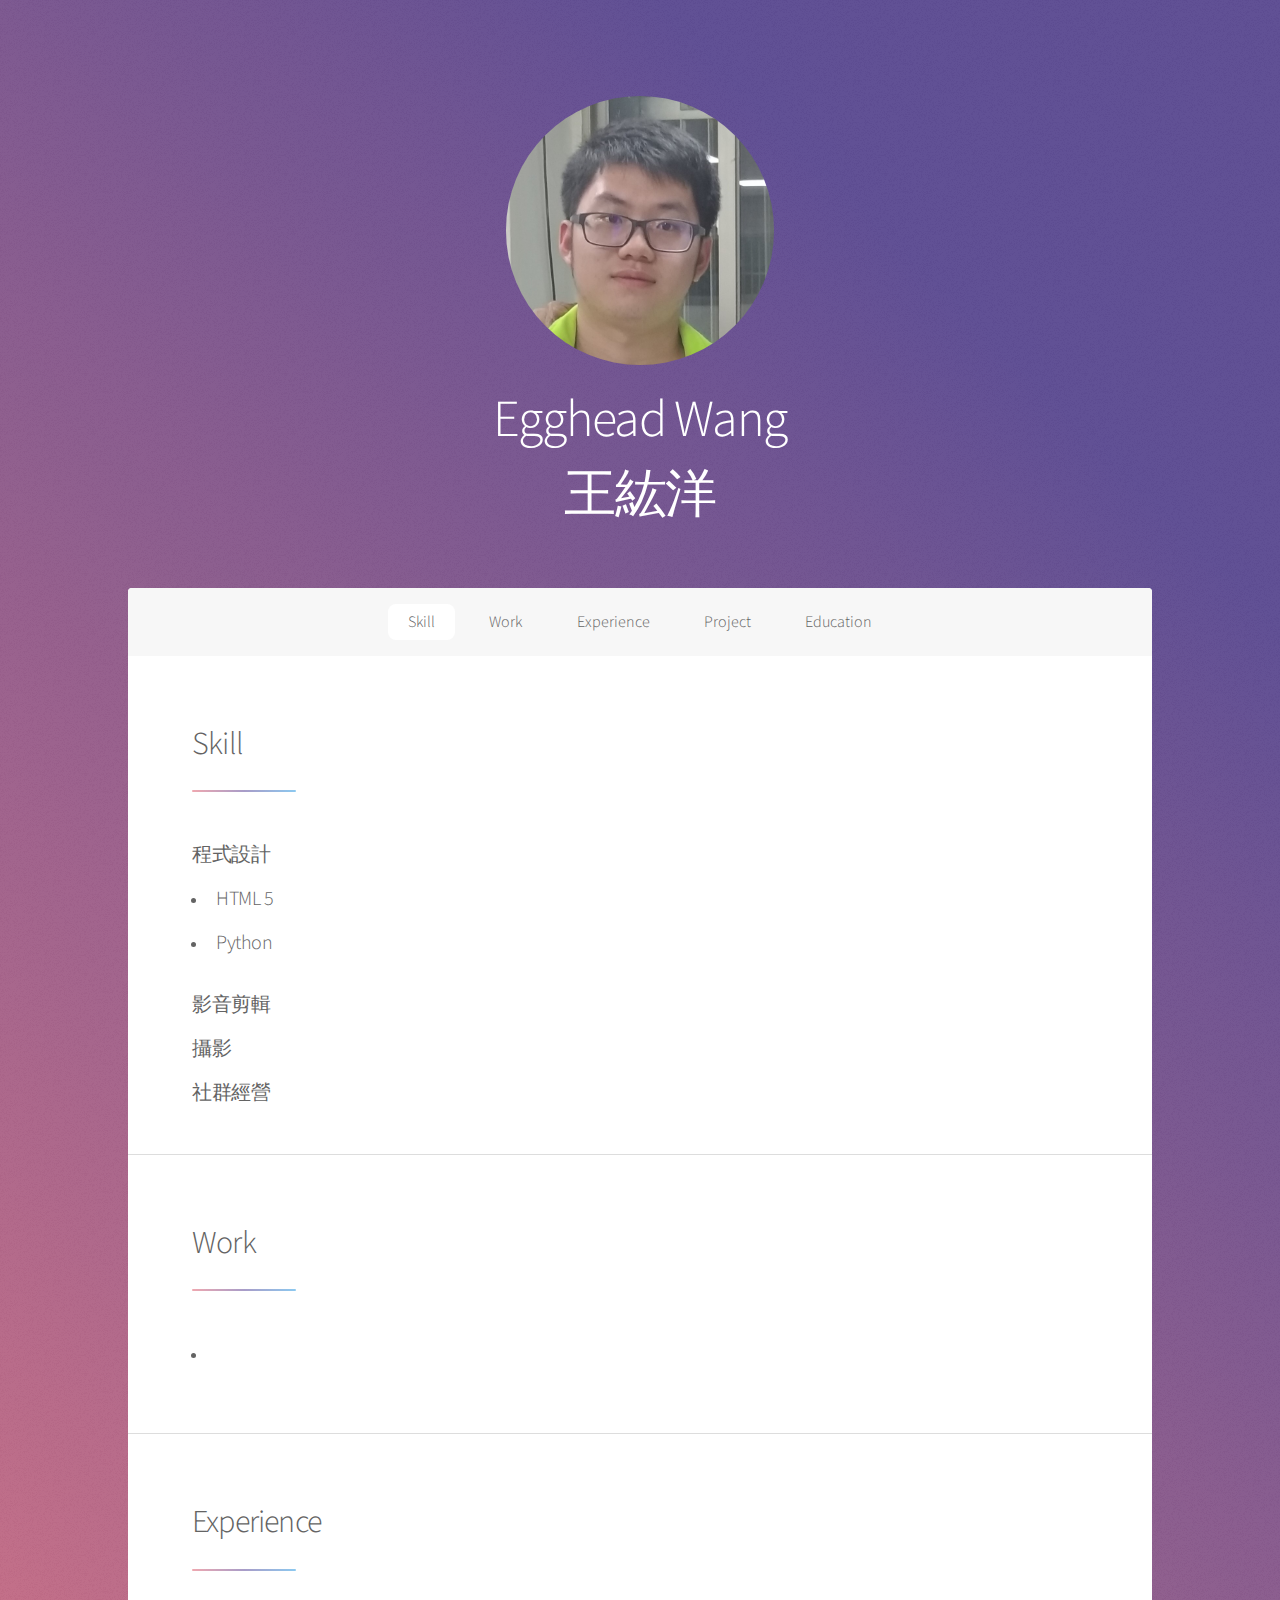
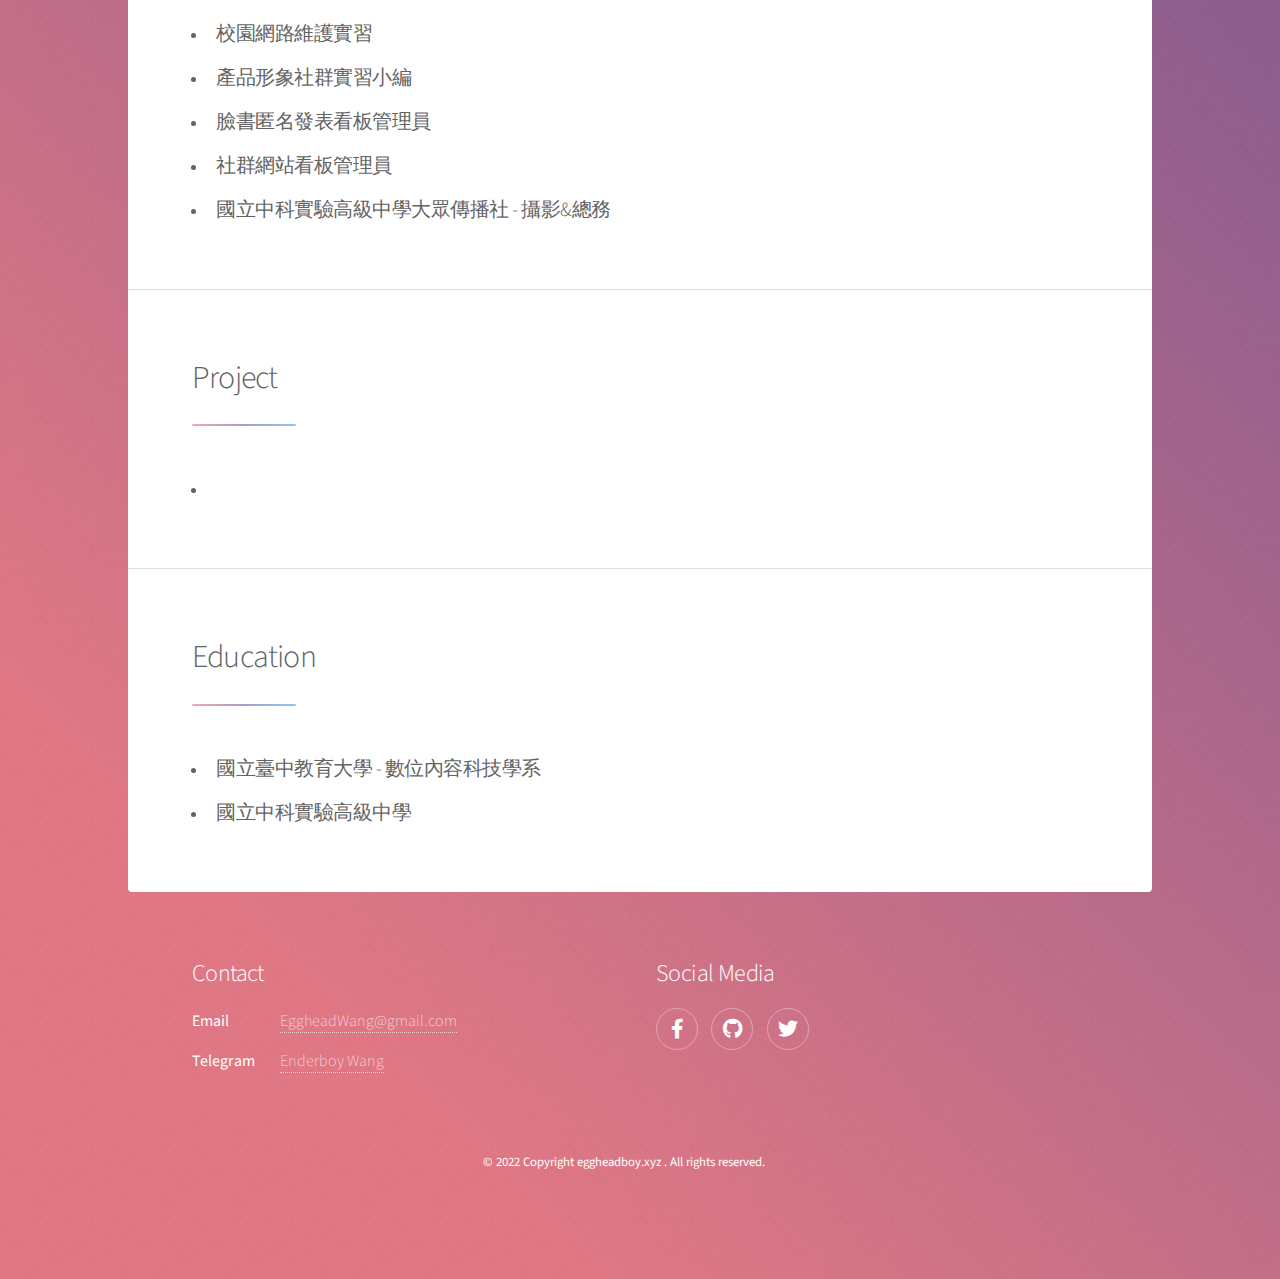
<file: index.html>
<!DOCTYPE HTML>
<html>
	<head>
		<title>Egghead Wang｜王紘洋</title>
		<meta charset="utf-8" />
		<meta name="viewport" content="width=device-width, initial-scale=1, user-scalable=no" />
		<link href="images/eggfox.jpg" rel="shortcut icon">
		<link rel="stylesheet" href="assets/css/main.css" />
		<link rel="stylesheet" href="https://use.fontawesome.com/releases/v5.6.3/css/all.css" integrity="sha384-UHRtZLI+pbxtHCWp1t77Bi1L4ZtiqrqD80Kn4Z8NTSRyMA2Fd33n5dQ8lWUE00s/" crossorigin="anonymous">
		<noscript><link rel="stylesheet" href="assets/css/noscript.css" /></noscript>
	</head>
	<body class="is-preload">

		<!-- Wrapper -->
			<div id="wrapper">

				<!-- Header -->
					<header id="header" class="alt">
						<span class="logo"><img src="images/egghead.jpg" style="width: 30%; border-radius: 50%;" alt="" /></span>
						<h1>Egghead Wang</h1>
						<h1><b>王紘洋</b></h1>
					</header>

				<!-- Nav -->
					<nav id="nav">
						<ul>
							<li><a href="#skill" class="active">Skill</a></li>
							<li><a href="#work">Work</a></li>
							<li><a href="#experience">Experience</a></li>
							<li><a href="#project">Project</a></li>
							<li><a href="#education">Education</a></li>
						</ul>
					</nav>

				<!-- Main -->
					<div id="main">

						<!-- Skill -->
							<section id="skill" class="main">
								<!-- <div class="spotlight">
									<div class="content"> -->
										<header class="major">
											<h2>Skill</h2>
										</header>
										<h3><b>程式設計</b></h3>
										<ul>
											<li>
												<h3>HTML 5</h3>
											</li>
											<li>
												<h3>Python</h3>
											</li>
										</ul>
										<h3><b>影音剪輯</b></h3>
										<h3><b>攝影    </b></h3>
										<h3><b>社群經營</b></h3>
									<!-- </div>
									<span class="icon major style3 fa-code"></span>
								</div> -->
							</section>

						<!-- Work -->
							<section id="work" class="main">
								<header class="major">
									<h2>Work</h2>
								</header>
								<ul>
									<li>
										<h3>&nbsp;</h3>
									</li>
								</ul>
							</section>

						<!-- Experience -->
							<section id="experience" class="main">
								<header class="major">
									<h2>Experience</h2>
								</header>
								<ul>
									<li>
										<h3>校園網路維護實習</h3>
									</li>
									<li>
										<h3>產品形象社群實習小編</h3>
									</li>
									<li>
										<h3>臉書匿名發表看板管理員</h3>
									</li>
									<li>
										<h3>社群網站看板管理員</h3>
									</li>
									<li>
										<h3>國立中科實驗高級中學大眾傳播社 - 攝影&總務</h3>
									</li>
								</ul>
							</section>

						<!-- Project -->
							<section id="project" class="main">
								<header class="major">
									<h2>Project</h2>
								</header>
								<ul>
									<li>
										<h3>&nbsp;</h3>
									</li>
								</ul>
							</section>

						<!-- Education -->
							<section id="education" class="main">
								<header class="major">
									<h2>Education</h2>
								</header>
								<ul>
									<li>
										<h3>國立臺中教育大學 - 數位內容科技學系</h3>
									</li>
									<li>
										<h3>國立中科實驗高級中學</h3>
									</li>
								</ul>
							</section>

					</div>

				<!-- Footer -->
					<footer id="footer">
						<section>
							<h2>Contact</h2>
							<dl class="alt">
								<dt>Email</dt>
								<dd><a href="mailto:egghead25567@gmail.com">EggheadWang@gmail.com</a></dd>
								<dt>Telegram</dt>
								<dd><a href="https://t.me/enderboywang" target="_blank">Enderboy Wang</a></dd>
							</dl>
						</section>
						<section>
							<h2>Social Media</h2>
							<ul class="icons">
								<li><a href="https://www.facebook.com/enderboy25567" target="_blank" class="icon brands fa-facebook-f alt"><span class="label">Facebook</span></a></li>
								<li><a href="https://github.com/Eggheadboy" target="_blank" class="icon brands fa-github alt"><span class="label">GitHub</span></a></li>
								<li><a href="https://twitter.com/egghead25567" target="_blank" class="icon brands fa-twitter alt"><span class="label">Twitter</span></a></li>
							</ul>
						</section>
						<b class="copyright">&copy; 2022 Copyright eggheadboy.xyz . All rights reserved.</b>
					</footer>

			</div>

		<!-- Scripts -->
			<script src="assets/js/jquery.min.js"></script>
			<script src="assets/js/jquery.scrollex.min.js"></script>
			<script src="assets/js/jquery.scrolly.min.js"></script>
			<script src="assets/js/browser.min.js"></script>
			<script src="assets/js/breakpoints.min.js"></script>
			<script src="assets/js/util.js"></script>
			<script src="assets/js/main.js"></script>

	</body>
</html>
</file>
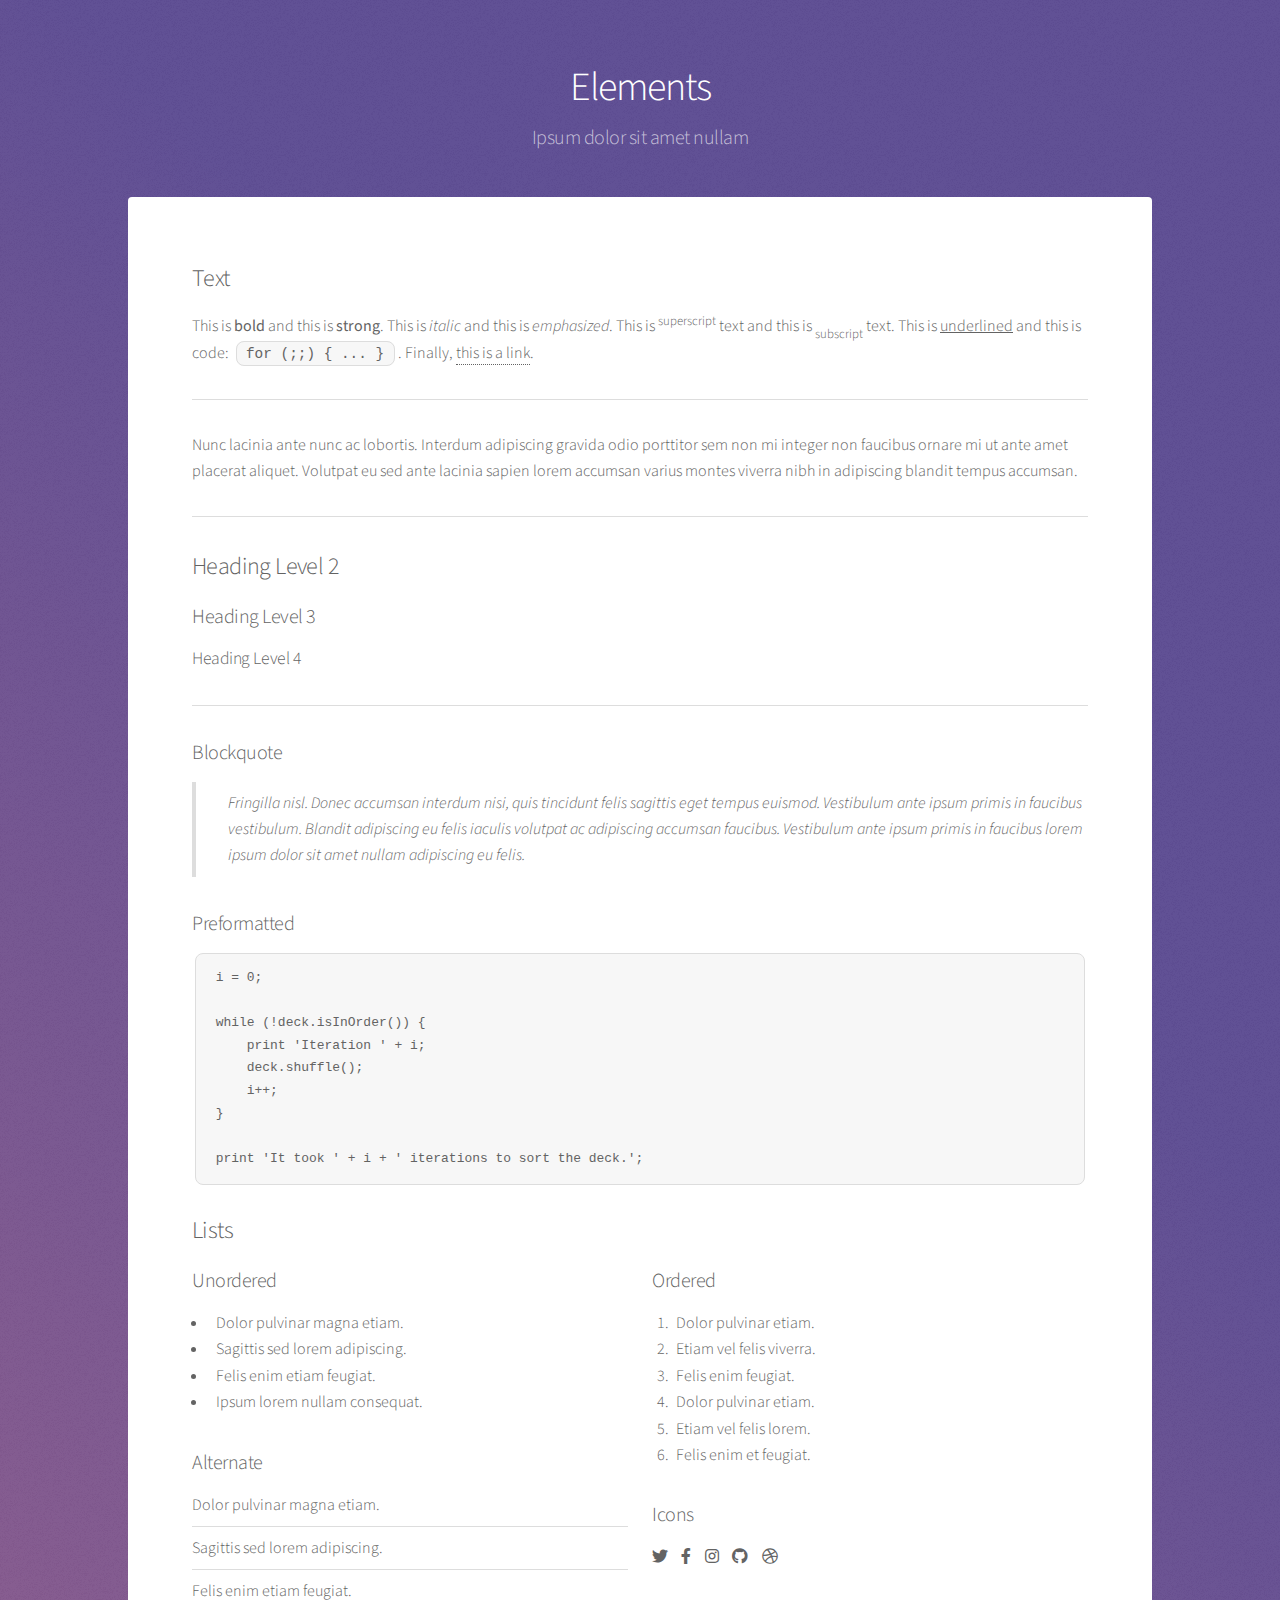
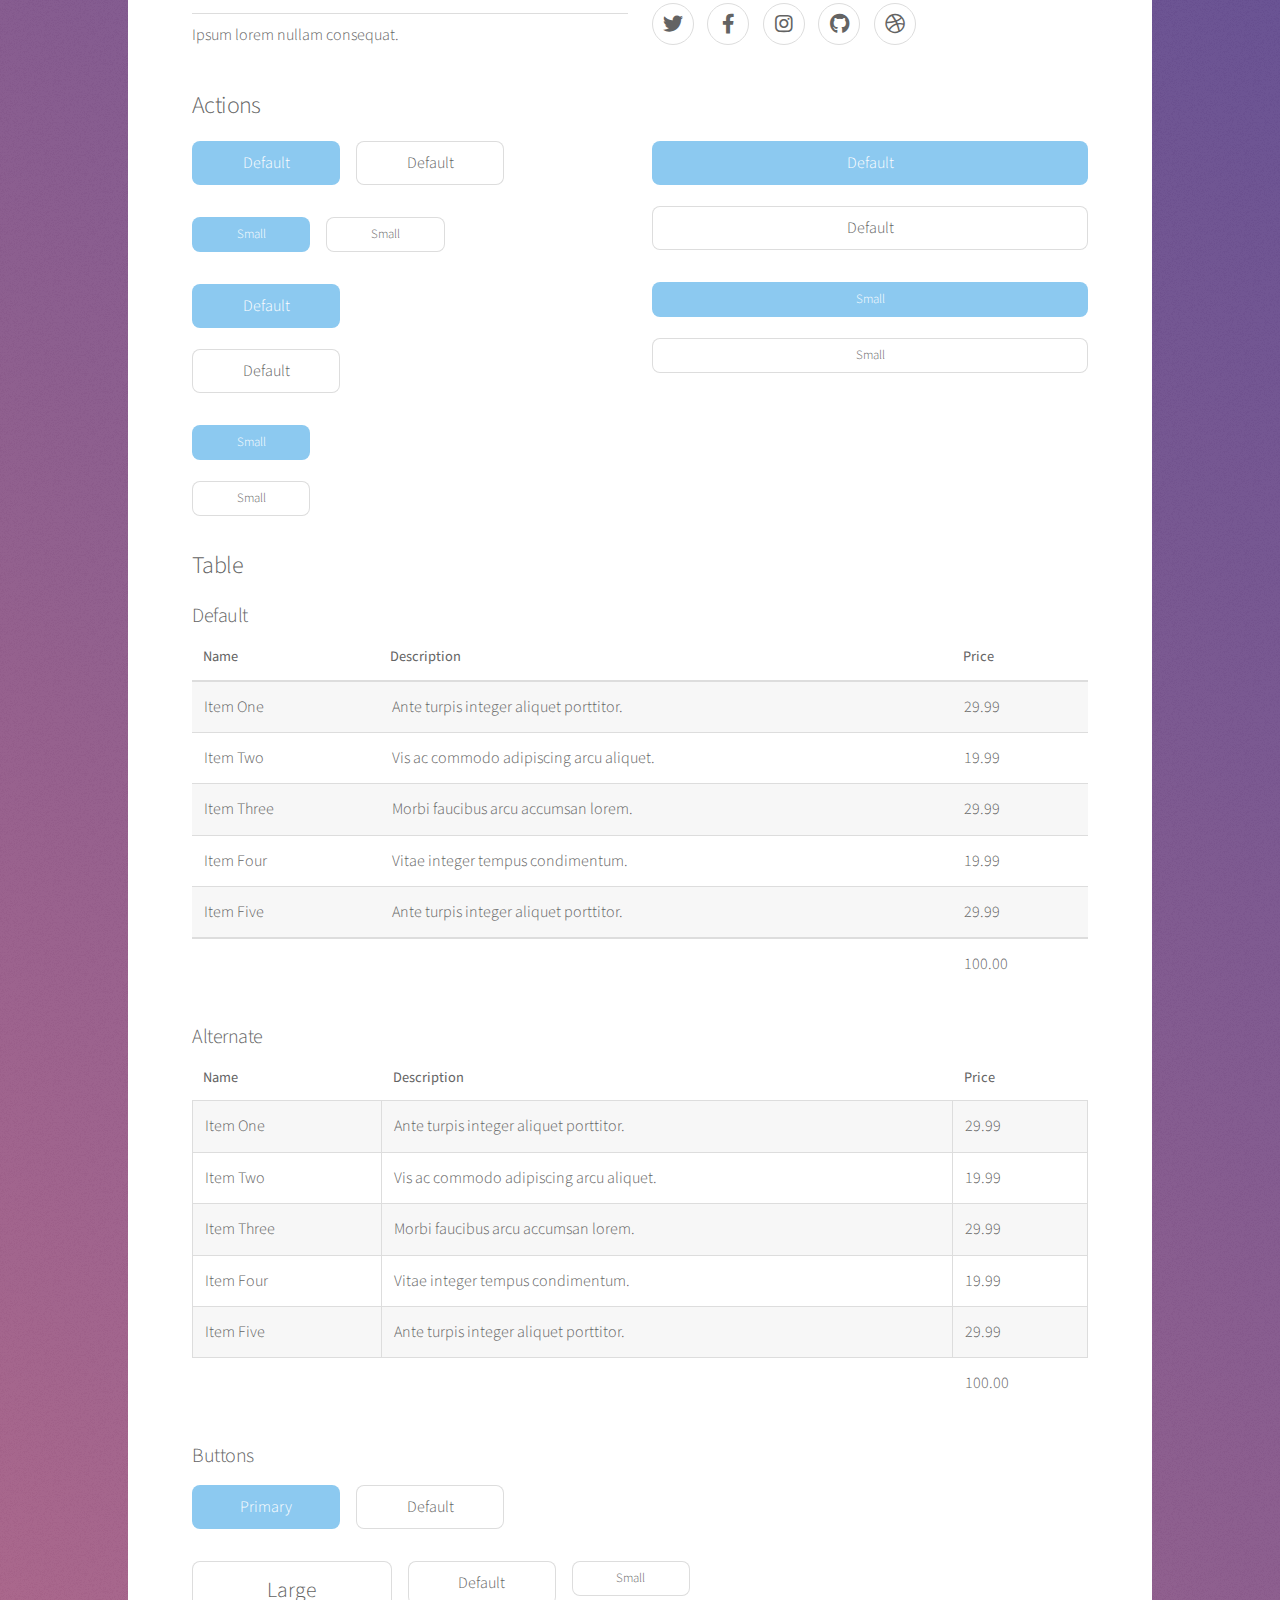
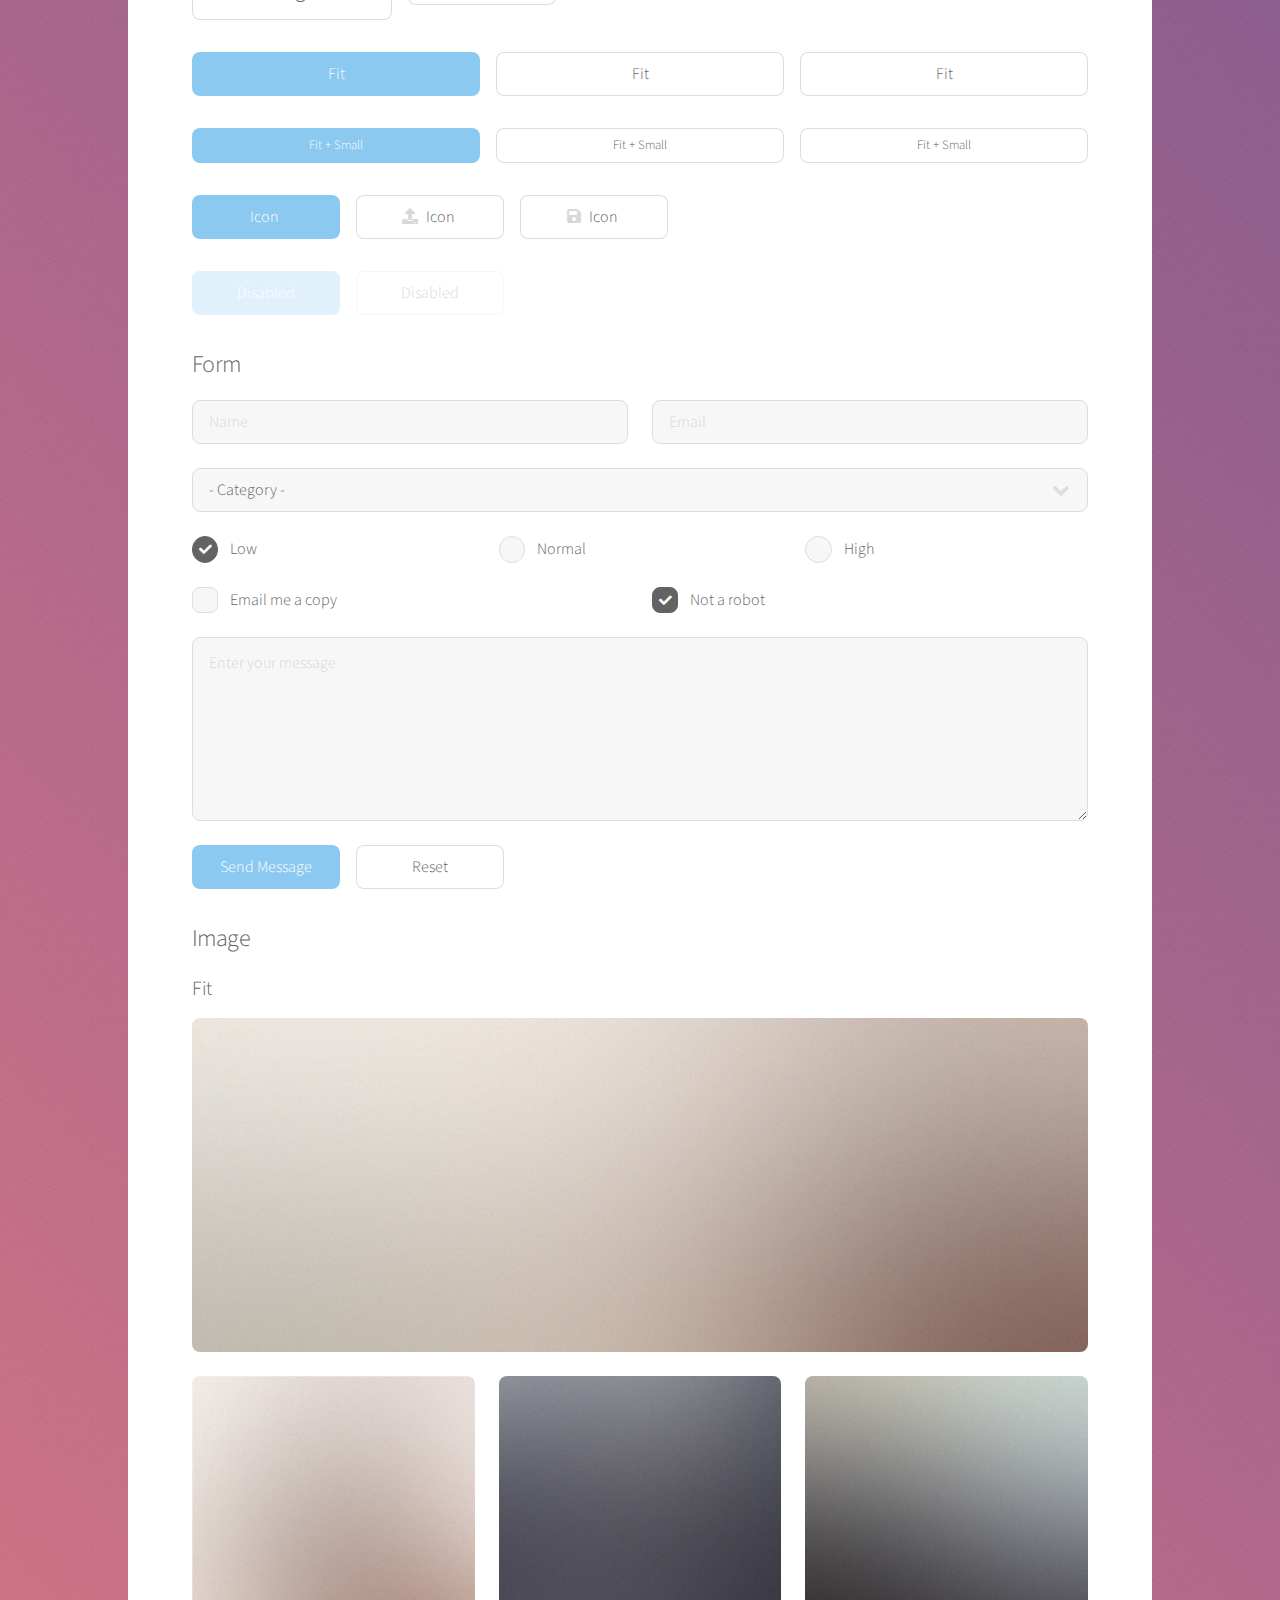
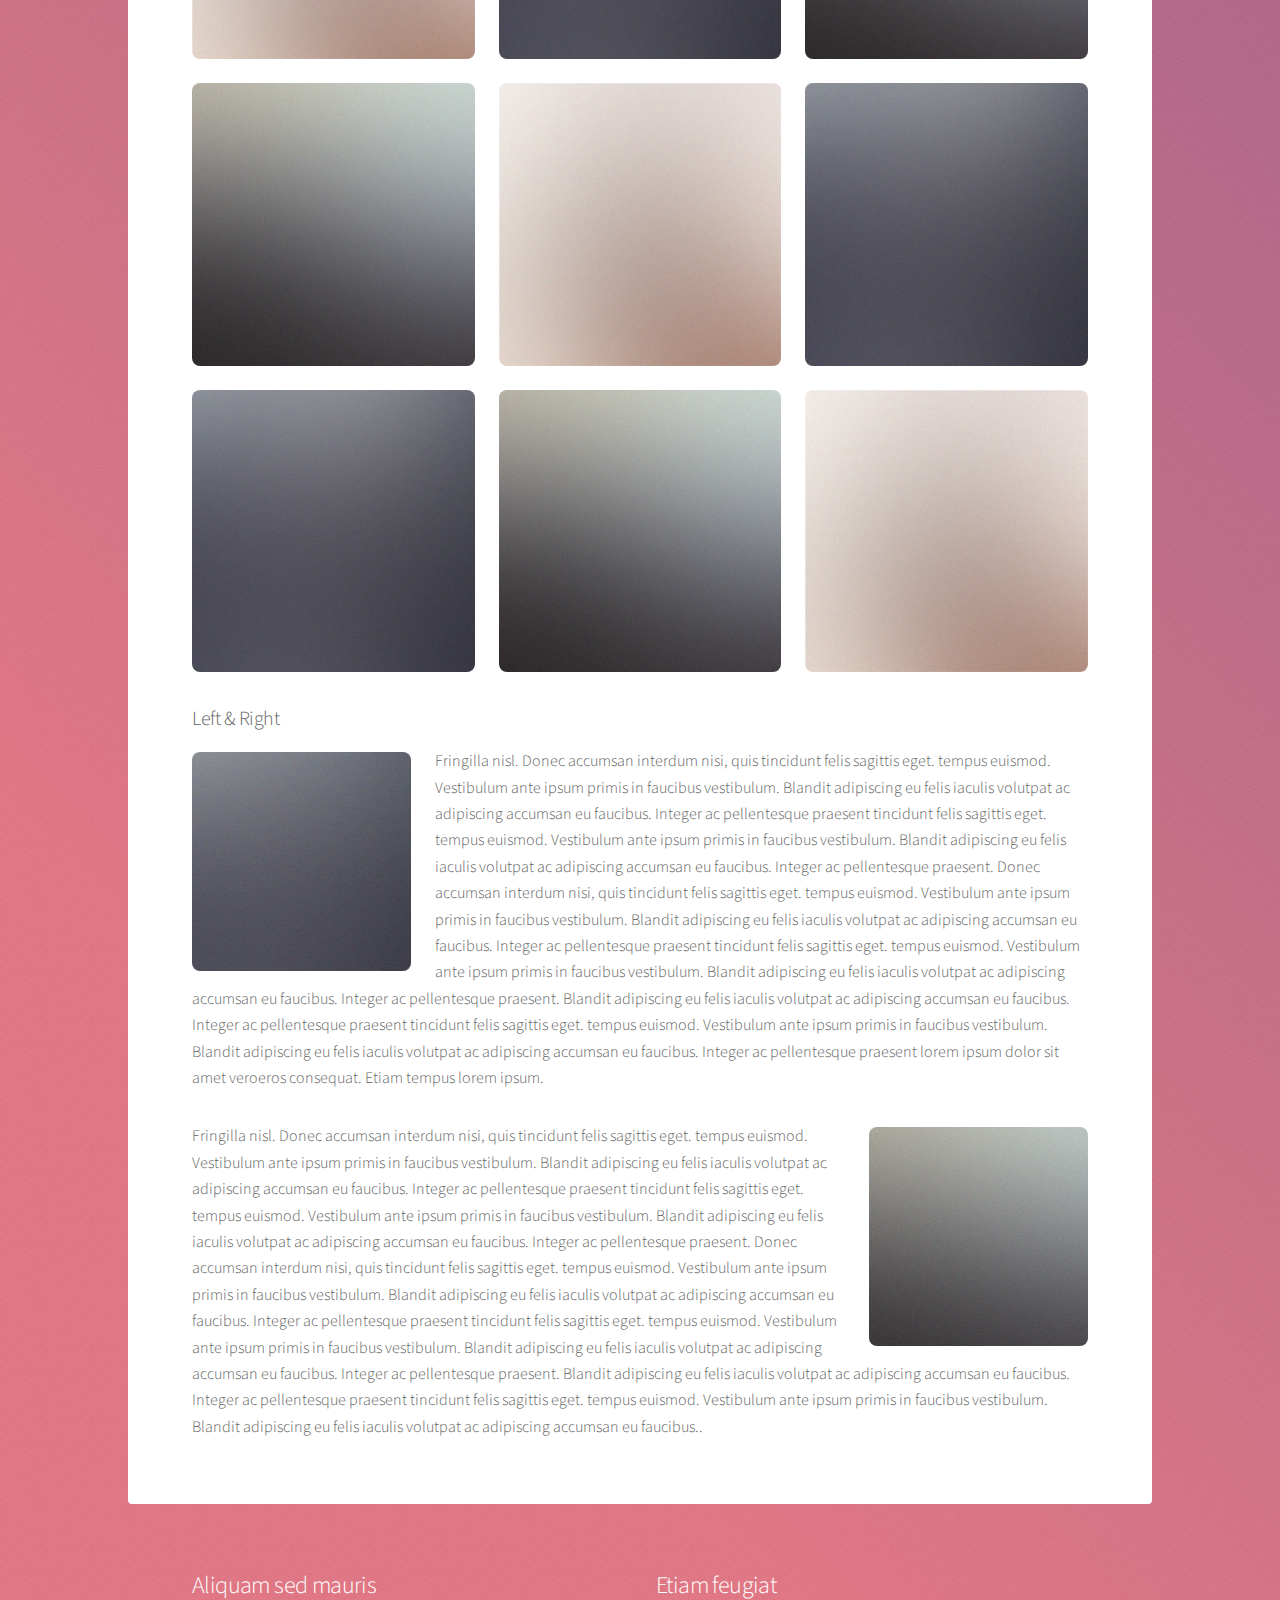
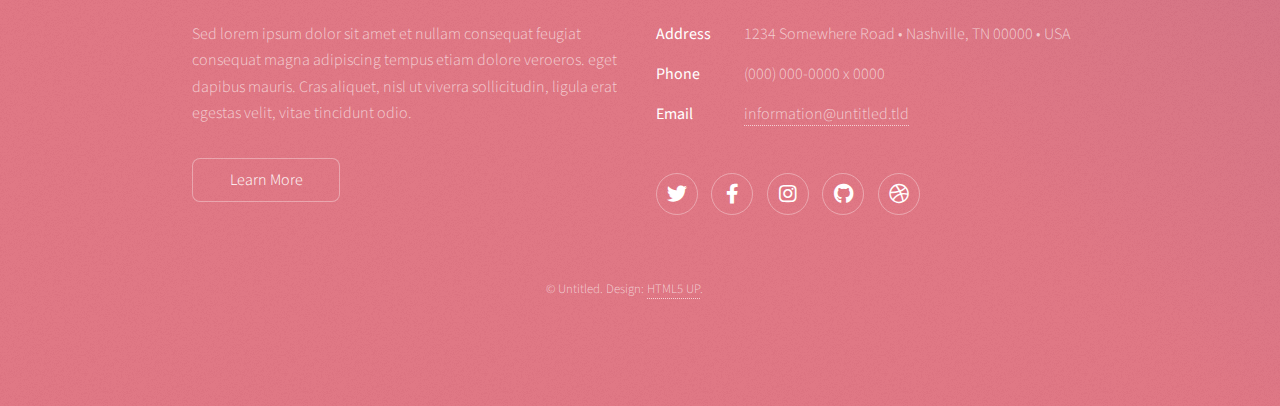
<file: elements.html>
<!DOCTYPE HTML>
<!--
	Stellar by HTML5 UP
	html5up.net | @ajlkn
	Free for personal and commercial use under the CCA 3.0 license (html5up.net/license)
-->
<html>
	<head>
		<title>Elements - Stellar by HTML5 UP</title>
		<meta charset="utf-8" />
		<meta name="viewport" content="width=device-width, initial-scale=1, user-scalable=no" />
		<link rel="stylesheet" href="assets/css/main.css" />
		<noscript><link rel="stylesheet" href="assets/css/noscript.css" /></noscript>
	</head>
	<body class="is-preload">

		<!-- Wrapper -->
			<div id="wrapper">

				<!-- Header -->
					<header id="header">
						<h1>Elements</h1>
						<p>Ipsum dolor sit amet nullam</p>
					</header>

				<!-- Main -->
					<div id="main">

						<!-- Content -->
							<section id="content" class="main">

								<!-- Text -->
									<section>
										<h2>Text</h2>
										<p>This is <b>bold</b> and this is <strong>strong</strong>. This is <i>italic</i> and this is <em>emphasized</em>.
										This is <sup>superscript</sup> text and this is <sub>subscript</sub> text.
										This is <u>underlined</u> and this is code: <code>for (;;) { ... }</code>. Finally, <a href="#">this is a link</a>.</p>
										<hr />
										<p>Nunc lacinia ante nunc ac lobortis. Interdum adipiscing gravida odio porttitor sem non mi integer non faucibus ornare mi ut ante amet placerat aliquet. Volutpat eu sed ante lacinia sapien lorem accumsan varius montes viverra nibh in adipiscing blandit tempus accumsan.</p>
										<hr />
										<h2>Heading Level 2</h2>
										<h3>Heading Level 3</h3>
										<h4>Heading Level 4</h4>
										<hr />
										<h3>Blockquote</h3>
										<blockquote>Fringilla nisl. Donec accumsan interdum nisi, quis tincidunt felis sagittis eget tempus euismod. Vestibulum ante ipsum primis in faucibus vestibulum. Blandit adipiscing eu felis iaculis volutpat ac adipiscing accumsan faucibus. Vestibulum ante ipsum primis in faucibus lorem ipsum dolor sit amet nullam adipiscing eu felis.</blockquote>
										<h3>Preformatted</h3>
										<pre><code>i = 0;

while (!deck.isInOrder()) {
    print 'Iteration ' + i;
    deck.shuffle();
    i++;
}

print 'It took ' + i + ' iterations to sort the deck.';</code></pre>
									</section>

								<!-- Lists -->
									<section>
										<h2>Lists</h2>
										<div class="row">
											<div class="col-6 col-12-medium">
												<h3>Unordered</h3>
												<ul>
													<li>Dolor pulvinar magna etiam.</li>
													<li>Sagittis sed lorem adipiscing.</li>
													<li>Felis enim etiam feugiat.</li>
													<li>Ipsum lorem nullam consequat.</li>
												</ul>
												<h3>Alternate</h3>
												<ul class="alt">
													<li>Dolor pulvinar magna etiam.</li>
													<li>Sagittis sed lorem adipiscing.</li>
													<li>Felis enim etiam feugiat.</li>
													<li>Ipsum lorem nullam consequat.</li>
												</ul>
											</div>
											<div class="col-6 col-12-medium">
												<h3>Ordered</h3>
												<ol>
													<li>Dolor pulvinar etiam.</li>
													<li>Etiam vel felis viverra.</li>
													<li>Felis enim feugiat.</li>
													<li>Dolor pulvinar etiam.</li>
													<li>Etiam vel felis lorem.</li>
													<li>Felis enim et feugiat.</li>
												</ol>
												<h3>Icons</h3>
												<ul class="icons">
													<li><a href="#" class="icon brands fa-twitter"><span class="label">Twitter</span></a></li>
													<li><a href="#" class="icon brands fa-facebook-f"><span class="label">Facebook</span></a></li>
													<li><a href="#" class="icon brands fa-instagram"><span class="label">Instagram</span></a></li>
													<li><a href="#" class="icon brands fa-github"><span class="label">GitHub</span></a></li>
													<li><a href="#" class="icon brands fa-dribbble"><span class="label">Dribbble</span></a></li>
												</ul>
												<ul class="icons">
													<li><a href="#" class="icon brands alt fa-twitter"><span class="label">Twitter</span></a></li>
													<li><a href="#" class="icon brands alt fa-facebook-f"><span class="label">Facebook</span></a></li>
													<li><a href="#" class="icon brands alt fa-instagram"><span class="label">Instagram</span></a></li>
													<li><a href="#" class="icon brands alt fa-github"><span class="label">GitHub</span></a></li>
													<li><a href="#" class="icon brands alt fa-dribbble"><span class="label">Dribbble</span></a></li>
												</ul>
											</div>
										</div>
										<h2>Actions</h2>
										<div class="row">
											<div class="col-6 col-12-medium">
												<ul class="actions">
													<li><a href="#" class="button primary">Default</a></li>
													<li><a href="#" class="button">Default</a></li>
												</ul>
												<ul class="actions small">
													<li><a href="#" class="button primary small">Small</a></li>
													<li><a href="#" class="button small">Small</a></li>
												</ul>
												<ul class="actions stacked">
													<li><a href="#" class="button primary">Default</a></li>
													<li><a href="#" class="button">Default</a></li>
												</ul>
												<ul class="actions stacked">
													<li><a href="#" class="button primary small">Small</a></li>
													<li><a href="#" class="button small">Small</a></li>
												</ul>
											</div>
											<div class="col-6 col-12-medium">
												<ul class="actions stacked">
													<li><a href="#" class="button primary fit">Default</a></li>
													<li><a href="#" class="button fit">Default</a></li>
												</ul>
												<ul class="actions stacked">
													<li><a href="#" class="button primary small fit">Small</a></li>
													<li><a href="#" class="button small fit">Small</a></li>
												</ul>
											</div>
										</div>
									</section>

								<!-- Table -->
									<section>
										<h2>Table</h2>
										<h3>Default</h3>
										<div class="table-wrapper">
											<table>
												<thead>
													<tr>
														<th>Name</th>
														<th>Description</th>
														<th>Price</th>
													</tr>
												</thead>
												<tbody>
													<tr>
														<td>Item One</td>
														<td>Ante turpis integer aliquet porttitor.</td>
														<td>29.99</td>
													</tr>
													<tr>
														<td>Item Two</td>
														<td>Vis ac commodo adipiscing arcu aliquet.</td>
														<td>19.99</td>
													</tr>
													<tr>
														<td>Item Three</td>
														<td> Morbi faucibus arcu accumsan lorem.</td>
														<td>29.99</td>
													</tr>
													<tr>
														<td>Item Four</td>
														<td>Vitae integer tempus condimentum.</td>
														<td>19.99</td>
													</tr>
													<tr>
														<td>Item Five</td>
														<td>Ante turpis integer aliquet porttitor.</td>
														<td>29.99</td>
													</tr>
												</tbody>
												<tfoot>
													<tr>
														<td colspan="2"></td>
														<td>100.00</td>
													</tr>
												</tfoot>
											</table>
										</div>

										<h3>Alternate</h3>
										<div class="table-wrapper">
											<table class="alt">
												<thead>
													<tr>
														<th>Name</th>
														<th>Description</th>
														<th>Price</th>
													</tr>
												</thead>
												<tbody>
													<tr>
														<td>Item One</td>
														<td>Ante turpis integer aliquet porttitor.</td>
														<td>29.99</td>
													</tr>
													<tr>
														<td>Item Two</td>
														<td>Vis ac commodo adipiscing arcu aliquet.</td>
														<td>19.99</td>
													</tr>
													<tr>
														<td>Item Three</td>
														<td> Morbi faucibus arcu accumsan lorem.</td>
														<td>29.99</td>
													</tr>
													<tr>
														<td>Item Four</td>
														<td>Vitae integer tempus condimentum.</td>
														<td>19.99</td>
													</tr>
													<tr>
														<td>Item Five</td>
														<td>Ante turpis integer aliquet porttitor.</td>
														<td>29.99</td>
													</tr>
												</tbody>
												<tfoot>
													<tr>
														<td colspan="2"></td>
														<td>100.00</td>
													</tr>
												</tfoot>
											</table>
										</div>
									</section>

								<!-- Buttons -->
									<section>
										<h3>Buttons</h3>
										<ul class="actions">
											<li><a href="#" class="button primary">Primary</a></li>
											<li><a href="#" class="button">Default</a></li>
										</ul>
										<ul class="actions">
											<li><a href="#" class="button large">Large</a></li>
											<li><a href="#" class="button">Default</a></li>
											<li><a href="#" class="button small">Small</a></li>
										</ul>
										<ul class="actions fit">
											<li><a href="#" class="button primary fit">Fit</a></li>
											<li><a href="#" class="button fit">Fit</a></li>
											<li><a href="#" class="button fit">Fit</a></li>
										</ul>
										<ul class="actions fit small">
											<li><a href="#" class="button primary fit small">Fit + Small</a></li>
											<li><a href="#" class="button fit small">Fit + Small</a></li>
											<li><a href="#" class="button fit small">Fit + Small</a></li>
										</ul>
										<ul class="actions">
											<li><a href="#" class="button primary icon solidfa-download">Icon</a></li>
											<li><a href="#" class="button icon solid fa-upload">Icon</a></li>
											<li><a href="#" class="button icon solid fa-save">Icon</a></li>
										</ul>
										<ul class="actions">
											<li><span class="button primary disabled">Disabled</span></li>
											<li><span class="button disabled">Disabled</span></li>
										</ul>
									</section>

								<!-- Form -->
									<section>
										<h2>Form</h2>
										<form method="post" action="#">
											<div class="row gtr-uniform">
												<div class="col-6 col-12-xsmall">
													<input type="text" name="demo-name" id="demo-name" value="" placeholder="Name" />
												</div>
												<div class="col-6 col-12-xsmall">
													<input type="email" name="demo-email" id="demo-email" value="" placeholder="Email" />
												</div>
												<div class="col-12">
													<select name="demo-category" id="demo-category">
														<option value="">- Category -</option>
														<option value="1">Manufacturing</option>
														<option value="1">Shipping</option>
														<option value="1">Administration</option>
														<option value="1">Human Resources</option>
													</select>
												</div>
												<div class="col-4 col-12-small">
													<input type="radio" id="demo-priority-low" name="demo-priority" checked>
													<label for="demo-priority-low">Low</label>
												</div>
												<div class="col-4 col-12-small">
													<input type="radio" id="demo-priority-normal" name="demo-priority">
													<label for="demo-priority-normal">Normal</label>
												</div>
												<div class="col-4 col-12-small">
													<input type="radio" id="demo-priority-high" name="demo-priority">
													<label for="demo-priority-high">High</label>
												</div>
												<div class="col-6 col-12-small">
													<input type="checkbox" id="demo-copy" name="demo-copy">
													<label for="demo-copy">Email me a copy</label>
												</div>
												<div class="col-6 col-12-small">
													<input type="checkbox" id="demo-human" name="demo-human" checked>
													<label for="demo-human">Not a robot</label>
												</div>
												<div class="col-12">
													<textarea name="demo-message" id="demo-message" placeholder="Enter your message" rows="6"></textarea>
												</div>
												<div class="col-12">
													<ul class="actions">
														<li><input type="submit" value="Send Message" class="primary" /></li>
														<li><input type="reset" value="Reset" /></li>
													</ul>
												</div>
											</div>
										</form>
									</section>

								<!-- Image -->
									<section>
										<h2>Image</h2>
										<h3>Fit</h3>
										<div class="box alt">
											<div class="row gtr-uniform">
												<div class="col-12"><span class="image fit"><img src="images/pic04.jpg" alt="" /></span></div>
												<div class="col-4"><span class="image fit"><img src="images/pic01.jpg" alt="" /></span></div>
												<div class="col-4"><span class="image fit"><img src="images/pic02.jpg" alt="" /></span></div>
												<div class="col-4"><span class="image fit"><img src="images/pic03.jpg" alt="" /></span></div>
												<div class="col-4"><span class="image fit"><img src="images/pic03.jpg" alt="" /></span></div>
												<div class="col-4"><span class="image fit"><img src="images/pic01.jpg" alt="" /></span></div>
												<div class="col-4"><span class="image fit"><img src="images/pic02.jpg" alt="" /></span></div>
												<div class="col-4"><span class="image fit"><img src="images/pic02.jpg" alt="" /></span></div>
												<div class="col-4"><span class="image fit"><img src="images/pic03.jpg" alt="" /></span></div>
												<div class="col-4"><span class="image fit"><img src="images/pic01.jpg" alt="" /></span></div>
											</div>
										</div>
										<h3>Left &amp; Right</h3>
										<p><span class="image left"><img src="images/pic05.jpg" alt="" /></span>Fringilla nisl. Donec accumsan interdum nisi, quis tincidunt felis sagittis eget. tempus euismod. Vestibulum ante ipsum primis in faucibus vestibulum. Blandit adipiscing eu felis iaculis volutpat ac adipiscing accumsan eu faucibus. Integer ac pellentesque praesent tincidunt felis sagittis eget. tempus euismod. Vestibulum ante ipsum primis in faucibus vestibulum. Blandit adipiscing eu felis iaculis volutpat ac adipiscing accumsan eu faucibus. Integer ac pellentesque praesent. Donec accumsan interdum nisi, quis tincidunt felis sagittis eget. tempus euismod. Vestibulum ante ipsum primis in faucibus vestibulum. Blandit adipiscing eu felis iaculis volutpat ac adipiscing accumsan eu faucibus. Integer ac pellentesque praesent tincidunt felis sagittis eget. tempus euismod. Vestibulum ante ipsum primis in faucibus vestibulum. Blandit adipiscing eu felis iaculis volutpat ac adipiscing accumsan eu faucibus. Integer ac pellentesque praesent. Blandit adipiscing eu felis iaculis volutpat ac adipiscing accumsan eu faucibus. Integer ac pellentesque praesent tincidunt felis sagittis eget. tempus euismod. Vestibulum ante ipsum primis in faucibus vestibulum. Blandit adipiscing eu felis iaculis volutpat ac adipiscing accumsan eu faucibus. Integer ac pellentesque praesent lorem ipsum dolor sit amet veroeros consequat. Etiam tempus lorem ipsum.</p>
										<p><span class="image right"><img src="images/pic06.jpg" alt="" /></span>Fringilla nisl. Donec accumsan interdum nisi, quis tincidunt felis sagittis eget. tempus euismod. Vestibulum ante ipsum primis in faucibus vestibulum. Blandit adipiscing eu felis iaculis volutpat ac adipiscing accumsan eu faucibus. Integer ac pellentesque praesent tincidunt felis sagittis eget. tempus euismod. Vestibulum ante ipsum primis in faucibus vestibulum. Blandit adipiscing eu felis iaculis volutpat ac adipiscing accumsan eu faucibus. Integer ac pellentesque praesent. Donec accumsan interdum nisi, quis tincidunt felis sagittis eget. tempus euismod. Vestibulum ante ipsum primis in faucibus vestibulum. Blandit adipiscing eu felis iaculis volutpat ac adipiscing accumsan eu faucibus. Integer ac pellentesque praesent tincidunt felis sagittis eget. tempus euismod. Vestibulum ante ipsum primis in faucibus vestibulum. Blandit adipiscing eu felis iaculis volutpat ac adipiscing accumsan eu faucibus. Integer ac pellentesque praesent. Blandit adipiscing eu felis iaculis volutpat ac adipiscing accumsan eu faucibus. Integer ac pellentesque praesent tincidunt felis sagittis eget. tempus euismod. Vestibulum ante ipsum primis in faucibus vestibulum. Blandit adipiscing eu felis iaculis volutpat ac adipiscing accumsan eu faucibus..</p>
									</section>

							</section>

					</div>

				<!-- Footer -->
					<footer id="footer">
						<section>
							<h2>Aliquam sed mauris</h2>
							<p>Sed lorem ipsum dolor sit amet et nullam consequat feugiat consequat magna adipiscing tempus etiam dolore veroeros. eget dapibus mauris. Cras aliquet, nisl ut viverra sollicitudin, ligula erat egestas velit, vitae tincidunt odio.</p>
							<ul class="actions">
								<li><a href="#" class="button">Learn More</a></li>
							</ul>
						</section>
						<section>
							<h2>Etiam feugiat</h2>
							<dl class="alt">
								<dt>Address</dt>
								<dd>1234 Somewhere Road &bull; Nashville, TN 00000 &bull; USA</dd>
								<dt>Phone</dt>
								<dd>(000) 000-0000 x 0000</dd>
								<dt>Email</dt>
								<dd><a href="#">information@untitled.tld</a></dd>
							</dl>
							<ul class="icons">
								<li><a href="#" class="icon brands fa-twitter alt"><span class="label">Twitter</span></a></li>
								<li><a href="#" class="icon brands fa-facebook-f alt"><span class="label">Facebook</span></a></li>
								<li><a href="#" class="icon brands fa-instagram alt"><span class="label">Instagram</span></a></li>
								<li><a href="#" class="icon brands fa-github alt"><span class="label">GitHub</span></a></li>
								<li><a href="#" class="icon brands fa-dribbble alt"><span class="label">Dribbble</span></a></li>
							</ul>
						</section>
						<p class="copyright">&copy; Untitled. Design: <a href="https://html5up.net">HTML5 UP</a>.</p>
					</footer>

			</div>

		<!-- Scripts -->
			<script src="assets/js/jquery.min.js"></script>
			<script src="assets/js/jquery.scrollex.min.js"></script>
			<script src="assets/js/jquery.scrolly.min.js"></script>
			<script src="assets/js/browser.min.js"></script>
			<script src="assets/js/breakpoints.min.js"></script>
			<script src="assets/js/util.js"></script>
			<script src="assets/js/main.js"></script>

	</body>
</html>
</file>
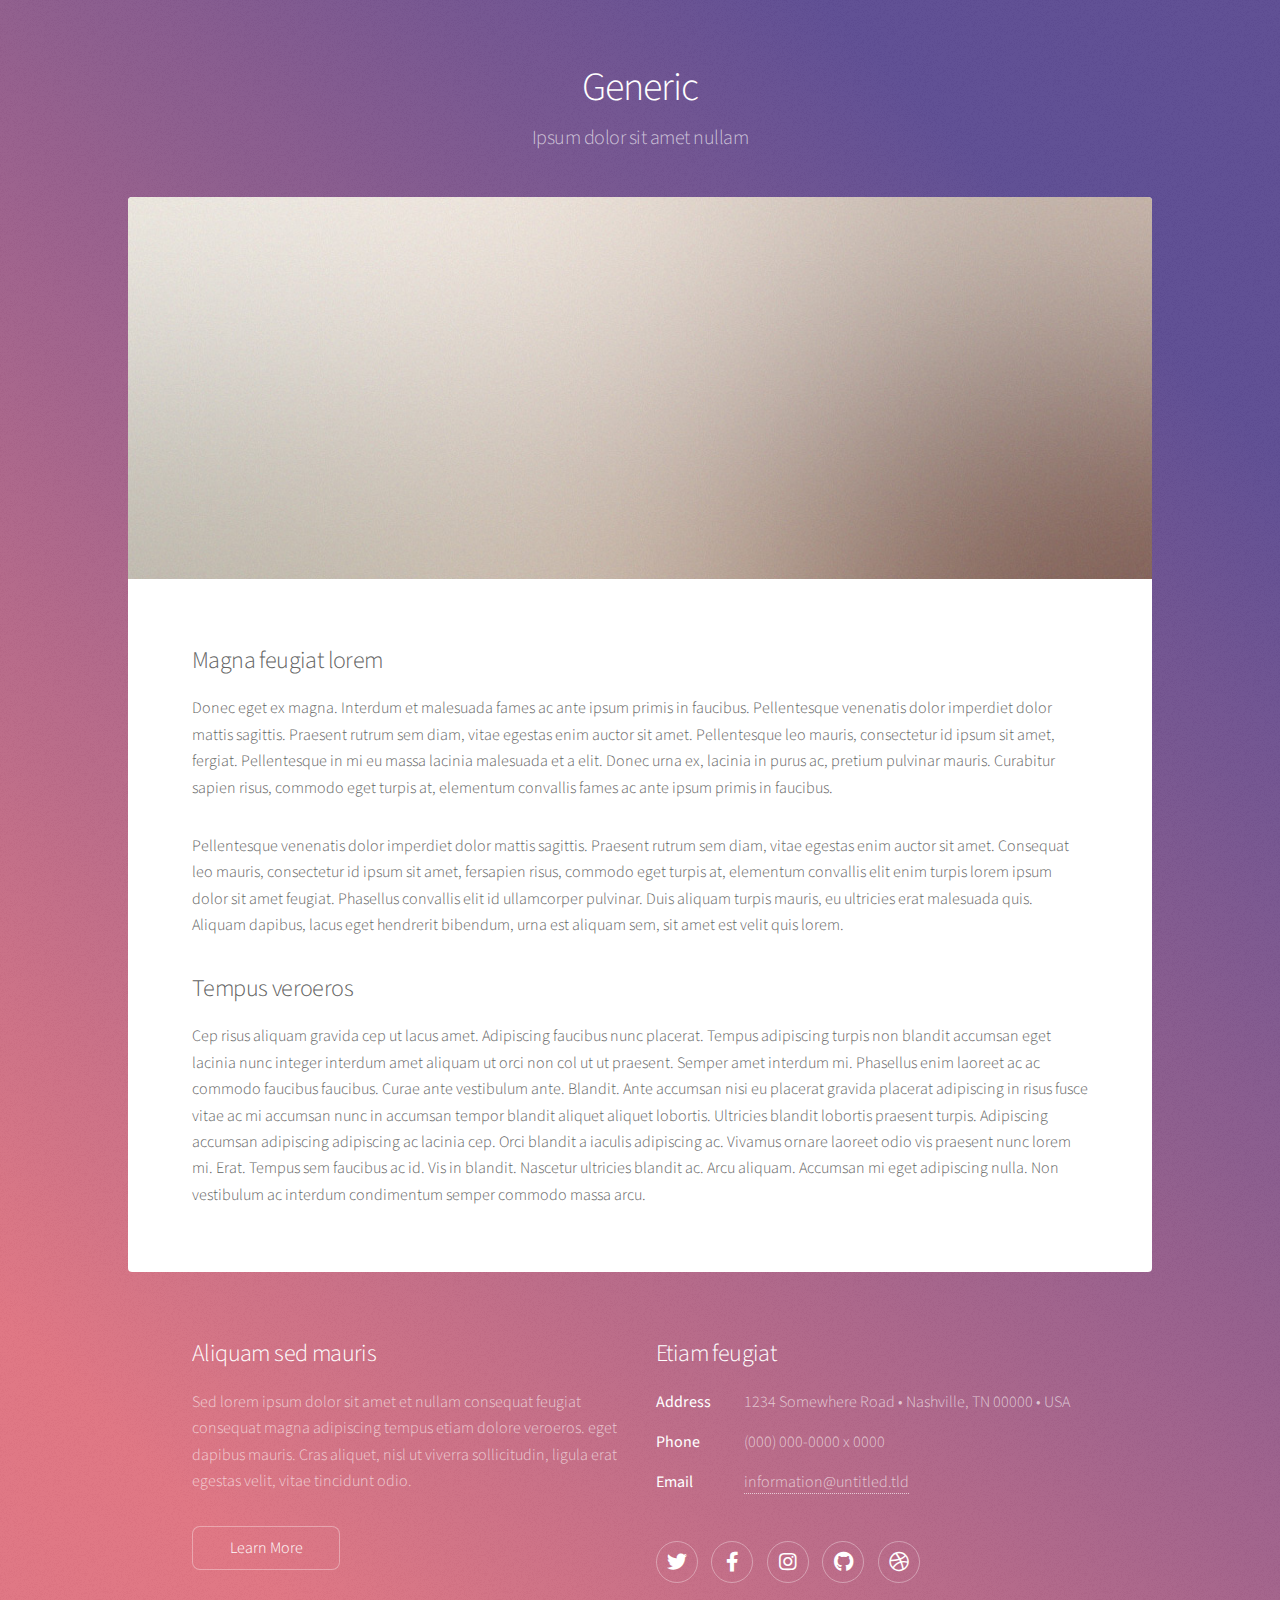
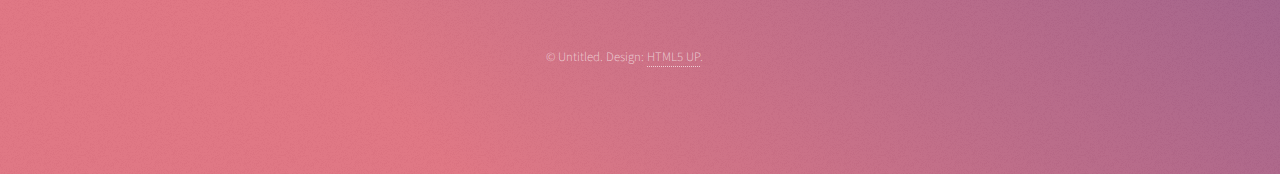
<file: generic.html>
<!DOCTYPE HTML>
<!--
	Stellar by HTML5 UP
	html5up.net | @ajlkn
	Free for personal and commercial use under the CCA 3.0 license (html5up.net/license)
-->
<html>
	<head>
		<title>Generic - Stellar by HTML5 UP</title>
		<meta charset="utf-8" />
		<meta name="viewport" content="width=device-width, initial-scale=1, user-scalable=no" />
		<link rel="stylesheet" href="assets/css/main.css" />
		<noscript><link rel="stylesheet" href="assets/css/noscript.css" /></noscript>
	</head>
	<body class="is-preload">

		<!-- Wrapper -->
			<div id="wrapper">

				<!-- Header -->
					<header id="header">
						<h1>Generic</h1>
						<p>Ipsum dolor sit amet nullam</p>
					</header>

				<!-- Main -->
					<div id="main">

						<!-- Content -->
							<section id="content" class="main">
								<span class="image main"><img src="images/pic04.jpg" alt="" /></span>
								<h2>Magna feugiat lorem</h2>
								<p>Donec eget ex magna. Interdum et malesuada fames ac ante ipsum primis in faucibus. Pellentesque venenatis dolor imperdiet dolor mattis sagittis. Praesent rutrum sem diam, vitae egestas enim auctor sit amet. Pellentesque leo mauris, consectetur id ipsum sit amet, fergiat. Pellentesque in mi eu massa lacinia malesuada et a elit. Donec urna ex, lacinia in purus ac, pretium pulvinar mauris. Curabitur sapien risus, commodo eget turpis at, elementum convallis fames ac ante ipsum primis in faucibus.</p>
								<p>Pellentesque venenatis dolor imperdiet dolor mattis sagittis. Praesent rutrum sem diam, vitae egestas enim auctor sit amet. Consequat leo mauris, consectetur id ipsum sit amet, fersapien risus, commodo eget turpis at, elementum convallis elit enim turpis lorem ipsum dolor sit amet feugiat. Phasellus convallis elit id ullamcorper pulvinar. Duis aliquam turpis mauris, eu ultricies erat malesuada quis. Aliquam dapibus, lacus eget hendrerit bibendum, urna est aliquam sem, sit amet est velit quis lorem.</p>
								<h2>Tempus veroeros</h2>
								<p>Cep risus aliquam gravida cep ut lacus amet. Adipiscing faucibus nunc placerat. Tempus adipiscing turpis non blandit accumsan eget lacinia nunc integer interdum amet aliquam ut orci non col ut ut praesent. Semper amet interdum mi. Phasellus enim laoreet ac ac commodo faucibus faucibus. Curae ante vestibulum ante. Blandit. Ante accumsan nisi eu placerat gravida placerat adipiscing in risus fusce vitae ac mi accumsan nunc in accumsan tempor blandit aliquet aliquet lobortis. Ultricies blandit lobortis praesent turpis. Adipiscing accumsan adipiscing adipiscing ac lacinia cep. Orci blandit a iaculis adipiscing ac. Vivamus ornare laoreet odio vis praesent nunc lorem mi. Erat. Tempus sem faucibus ac id. Vis in blandit. Nascetur ultricies blandit ac. Arcu aliquam. Accumsan mi eget adipiscing nulla. Non vestibulum ac interdum condimentum semper commodo massa arcu.</p>
							</section>

					</div>

				<!-- Footer -->
					<footer id="footer">
						<section>
							<h2>Aliquam sed mauris</h2>
							<p>Sed lorem ipsum dolor sit amet et nullam consequat feugiat consequat magna adipiscing tempus etiam dolore veroeros. eget dapibus mauris. Cras aliquet, nisl ut viverra sollicitudin, ligula erat egestas velit, vitae tincidunt odio.</p>
							<ul class="actions">
								<li><a href="#" class="button">Learn More</a></li>
							</ul>
						</section>
						<section>
							<h2>Etiam feugiat</h2>
							<dl class="alt">
								<dt>Address</dt>
								<dd>1234 Somewhere Road &bull; Nashville, TN 00000 &bull; USA</dd>
								<dt>Phone</dt>
								<dd>(000) 000-0000 x 0000</dd>
								<dt>Email</dt>
								<dd><a href="#">information@untitled.tld</a></dd>
							</dl>
							<ul class="icons">
								<li><a href="#" class="icon brands fa-twitter alt"><span class="label">Twitter</span></a></li>
								<li><a href="#" class="icon brands fa-facebook-f alt"><span class="label">Facebook</span></a></li>
								<li><a href="#" class="icon brands fa-instagram alt"><span class="label">Instagram</span></a></li>
								<li><a href="#" class="icon brands fa-github alt"><span class="label">GitHub</span></a></li>
								<li><a href="#" class="icon brands fa-dribbble alt"><span class="label">Dribbble</span></a></li>
							</ul>
						</section>
						<p class="copyright">&copy; Untitled. Design: <a href="https://html5up.net">HTML5 UP</a>.</p>
					</footer>

			</div>

		<!-- Scripts -->
			<script src="assets/js/jquery.min.js"></script>
			<script src="assets/js/jquery.scrollex.min.js"></script>
			<script src="assets/js/jquery.scrolly.min.js"></script>
			<script src="assets/js/browser.min.js"></script>
			<script src="assets/js/breakpoints.min.js"></script>
			<script src="assets/js/util.js"></script>
			<script src="assets/js/main.js"></script>

	</body>
</html>
</file>
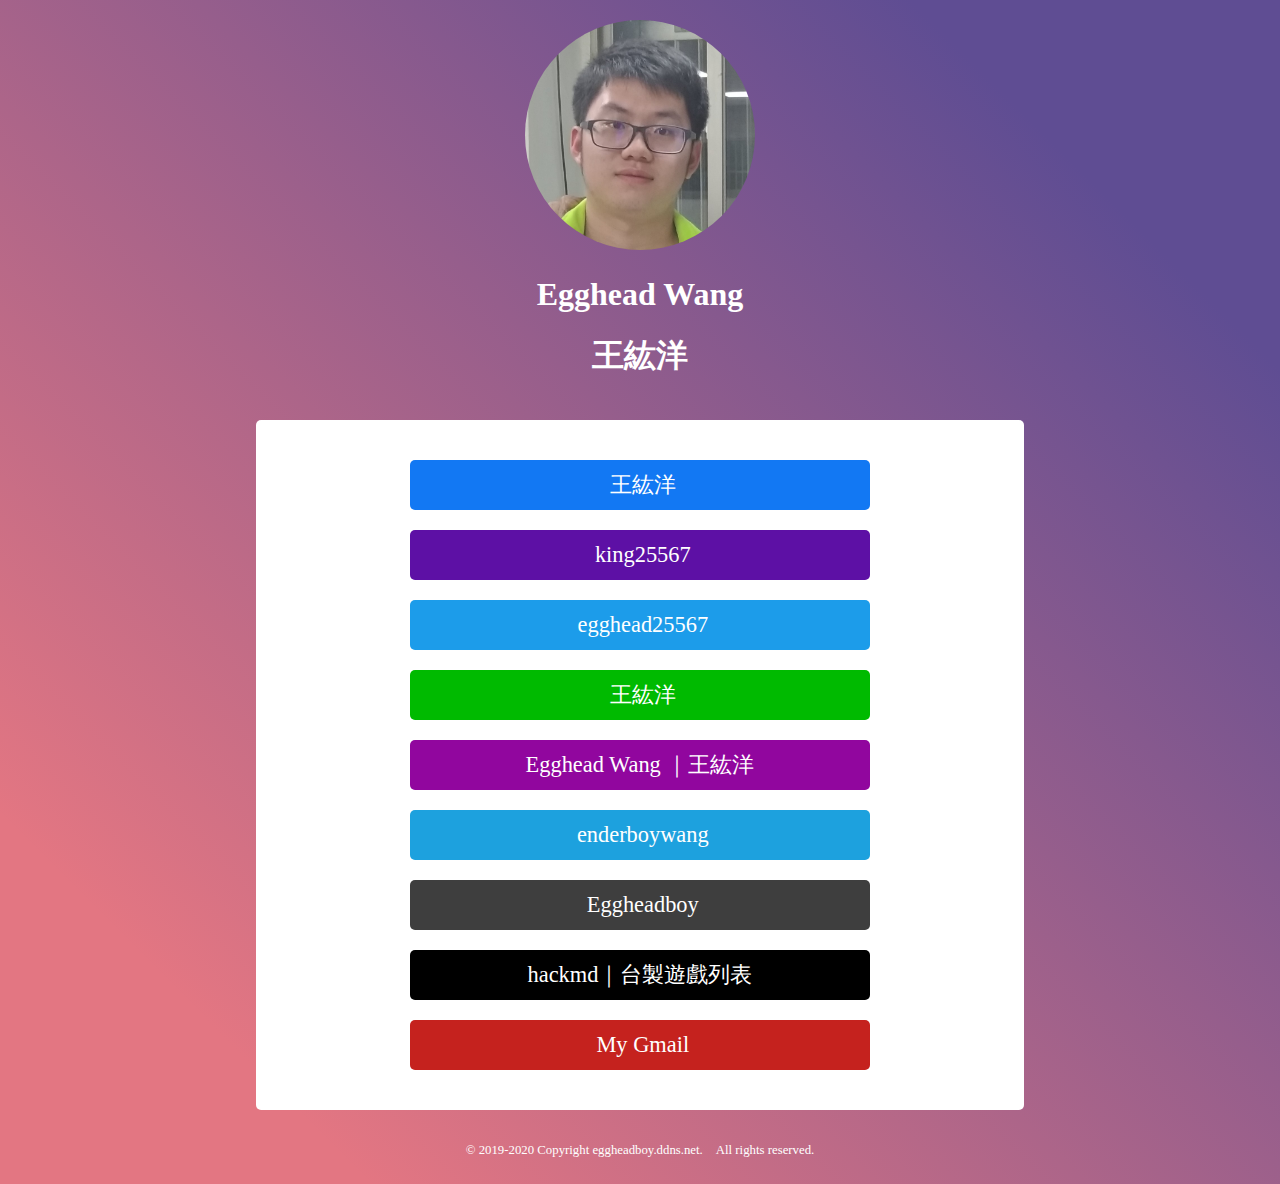
<file: linkme.html>
<!doctype html>
<html lang="zh-Hant-TW">
    <head>
<!-- Global site tag (gtag.js) - Google Analytics -->
<script async src="https://www.googletagmanager.com/gtag/js?id=G-RX3GCYR18T"></script>
<script>
  window.dataLayer = window.dataLayer || [];
  function gtag(){dataLayer.push(arguments);}
  gtag('js', new Date());

  gtag('config', 'G-RX3GCYR18T');
</script>
        <title>Egghead Wang｜link</title>
        <meta charset="utf-8" />
		<meta name="viewport" content="width=device-width, initial-scale=1, user-scalable=no" />
        <link href="images/eggfox.jpg" rel="shortcut icon">
        <link rel="stylesheet" href="assets/css/link.css" />
        <link rel="stylesheet" href="https://use.fontawesome.com/releases/v5.15.1/css/all.css" integrity="sha384-vp86vTRFVJgpjF9jiIGPEEqYqlDwgyBgEF109VFjmqGmIY/Y4HV4d3Gp2irVfcrp" crossorigin="anonymous">
    </head>
    <body>
        <header>
            <span><img src="images/egghead.jpg" style="width:30%; border-radius: 50%;" alt="" /></span>
            <h1>Egghead Wang</h1>
            <h1><b>王紘洋</b></h1>
        </header>
        <div id="main">
            <div id="alt1" class="facebook">
                <a href="https://www.facebook.com/enderboy25567" onclick="gtag('event','facebook',{event_category:'link',event_label:'click'});"><i class="fab fa-facebook-square"></i>&nbsp;王紘洋
                </a>
            </div>
            <div id="alt1" class="instagram">
                <a href="https://www.instagram.com/king25567" onclick="gtag('event','instagram',{event_category:'link',event_label:'click'});"><i class="fab fa-instagram" ></i>&nbsp;king25567
                </a>
            </div>
            <div id="alt1" class="twitter">
                <a href="https://twitter.com/egghead25567" onclick="gtag('event','twitter',{event_category:'link',event_label:'click'});"><i class="fab fa-twitter"></i>&nbsp;egghead25567
                </a>
            </div>
            <div id="alt1" class="line">
                <a href="https://line.me/ti/p/t6m405TLq8" onclick="gtag('event','line',{event_category:'link',event_label:'click'});"><i class="fab fa-line"></i>&nbsp;王紘洋
                </a>
            </div>
            <div id="alt1" class="mypage">
                <a href="https://eggheadboy.github.io/mypage" onclick="gtag('event','mypage',{event_category:'link',event_label:'click'});">Egghead Wang ｜王紘洋
                </a>
            </div>
            <div id="alt1" class="telegram">
                <a href="https://t.me/enderboywang" onclick="gtag('event','telegram',{event_category:'link',event_label:'click'});"><i class="fab fa-telegram-plane"></i>&nbsp;enderboywang
                </a>
            </div>
            <div id="alt1" class="github">
                <a href="https://github.com/Eggheadboy" onclick="gtag('event','github',{event_category:'link',event_label:'click'});"><i class="fab fa-github"></i>&nbsp;Eggheadboy
                </a>
            </div>
            <div id="alt1" class="hackmd">
                <a href="https://hackmd.io/@Eggheadboy/r1u4H_ww8" onclick="gtag('event','hackmd',{event_category:'link',event_label:'click'});">hackmd｜台製遊戲列表
                </a>
            </div>
            <div id="alt1" class="gmail">
                <a href="mailto:egghead25567@gmail.com" onclick="gtag('event','gmail',{event_category:'link',event_label:'click'});"><i class="far fa-envelope"></i>&nbsp;My&nbsp;Gmail
                </a>
            </div>
        </div>
        <div class="copyright">&copy; 2019-2020 Copyright eggheadboy.ddns.net.　All rights reserved.</div>
    </body>
</html>
</file>
<file: assets/css/noscript.css>
/*
	Stellar by HTML5 UP
	html5up.net | @ajlkn
	Free for personal and commercial use under the CCA 3.0 license (html5up.net/license)
*/

/* Header */

	body.is-preload #header.alt > * {
		opacity: 1;
	}

	body.is-preload #header.alt .logo {
		-moz-transform: none;
		-webkit-transform: none;
		-ms-transform: none;
		transform: none;
	}
</file>
<file: assets/css/link.css>
body {
    background-color: #935d8c;
	background-image: -moz-linear-gradient(45deg, #e37682 15%, #5f4d93 85%);
	background-image: -webkit-linear-gradient(45deg, #e37682 15%, #5f4d93 85%);
	background-image: -ms-linear-gradient(45deg, #e37682 15%, #5f4d93 85%);
	background-image: linear-gradient(45deg, #e37682 15%, #5f4d93 85%);
    margin:0px;
    padding:0px;
}

header {
    width:100%;
    margin: 0 auto;
    text-align: center;
    padding:20px 0px 20px 0px;
    color:white;
}
@media (min-width:600px){
    header {
        width:60%
    }
}

#main {
    background-color: white;
    width:100%;
    margin: 0 0;
    padding:40px 0px 20px 0px;
    border-radius: 0px ;
}
@media (min-width:600px) {
    #main {
        width:60%;
        margin: 0 auto;
        border-radius: 5px ;
    }
}

#alt1 {
    height:50px;
    line-height:50px;
    width:80%;
    margin: 0 auto;
    border-radius:5px;
    margin-bottom:20px;
    text-align: center;
    font-size:1.4rem;
    border: 0px;
    position: relative;
}
@media (min-width:600px) {
    #alt1 {
        width:60%;
        font-size:1.2rem;
    }
}
@media (min-width:800px) {
    #alt1 {
        font-size:1.4rem;
    }
}
#alt1 a:link,#alt1 a:visited,#alt1 a:hover,#alt1 a:active {
    text-decoration:none;
    color:white;
    position: absolute;
    width: 100%;
    height: 100%;
    top:0px;
    left:0px;
}
#alt1:hover {
    opacity: 0.5;
}

#main .facebook {
    background-color:#1278F3;
}
#main .instagram {
    background-color:rgb(93, 16, 165);
}
#main .twitter {
    background-color:#1C9CEA;
}
#main .telegram {
    background-color:#1C9CEA;
}
#main .line {
    background-color:#00BA00;
}
#main .mypage {
    background-color:#91069e;
}
#main .telegram {
    background-color:#1DA1DE;
}
#main .github {
    background-color:#3E3E3E;
}
#main .hackmd {
    background-color:#000000;
}
#main .gmail {
    background-color:#C5221E;
}

.copyright {
    width: 100%;
    margin: 2.5em 0 2em 0;
    font-size: 0.8rem;
    text-align: center;
    color:white;
}
</file>
<file: assets/css/main.css>
@import url(fontawesome-all.min.css);
@import 'https://fonts.googleapis.com/css?family=Source+Sans+Pro:300,400';

/*
	Stellar by HTML5 UP
	html5up.net | @ajlkn
	Free for personal and commercial use under the CCA 3.0 license (html5up.net/license)
*/

html, body, div, span, applet, object,
iframe, h1, h2, h3, h4, h5, h6, p, blockquote,
pre, a, abbr, acronym, address, big, cite,
code, del, dfn, em, img, ins, kbd, q, s, samp,
small, strike, strong, sub, sup, tt, var, b,
u, i, center, dl, dt, dd, ol, ul, li, fieldset,
form, label, legend, table, caption, tbody,
tfoot, thead, tr, th, td, article, aside,
canvas, details, embed, figure, figcaption,
footer, header, hgroup, menu, nav, output, ruby,
section, summary, time, mark, audio, video {
	margin: 0;
	padding: 0;
	border: 0;
	font-size: 100%;
	font: inherit;
	vertical-align: baseline;}

article, aside, details, figcaption, figure,
footer, header, hgroup, menu, nav, section {
	display: block;}

body {
	line-height: 1;
}

ol, ul {
	list-style: none;
}

blockquote, q {
	quotes: none;
}

	blockquote:before, blockquote:after, q:before, q:after {
		content: '';
		content: none;
	}

table {
	border-collapse: collapse;
	border-spacing: 0;
}

body {
	-webkit-text-size-adjust: none;
}

mark {
	background-color: transparent;
	color: inherit;
}

input::-moz-focus-inner {
	border: 0;
	padding: 0;
}

input, select, textarea {
	-moz-appearance: none;
	-webkit-appearance: none;
	-ms-appearance: none;
	appearance: none;
}

/* Basic */

	@-ms-viewport {
		width: device-width;
	}

	body {
		-ms-overflow-style: scrollbar;
	}

	@media screen and (max-width: 480px) {

		html, body {
			min-width: 320px;
		}

	}

	html {
		box-sizing: border-box;
	}

	*, *:before, *:after {
		box-sizing: inherit;
	}

	body {
		background-color: #935d8c;
		background-image: url("images/overlay.png"), -moz-linear-gradient(45deg, #e37682 15%, #5f4d93 85%);
		background-image: url("images/overlay.png"), -webkit-linear-gradient(45deg, #e37682 15%, #5f4d93 85%);
		background-image: url("images/overlay.png"), -ms-linear-gradient(45deg, #e37682 15%, #5f4d93 85%);
		background-image: url("images/overlay.png"), linear-gradient(45deg, #e37682 15%, #5f4d93 85%);
	}

		body.is-preload *, body.is-preload *:before, body.is-preload *:after {
			-moz-animation: none !important;
			-webkit-animation: none !important;
			-ms-animation: none !important;
			animation: none !important;
			-moz-transition: none !important;
			-webkit-transition: none !important;
			-ms-transition: none !important;
			transition: none !important;
		}

/* Type */

	body {
		background-color: #935d8c;
		color: rgba(255, 255, 255, 0.65);
	}

	body, input, select, textarea {
		font-family: "Source Sans Pro", Helvetica, sans-serif;
		font-size: 17pt;
		font-weight: 300;
		line-height: 1.65;
	}

		@media screen and (max-width: 1680px) {

			body, input, select, textarea {
				font-size: 14pt;
			}

		}

		@media screen and (max-width: 1280px) {

			body, input, select, textarea {
				font-size: 12pt;
			}

		}

		@media screen and (max-width: 360px) {

			body, input, select, textarea {
				font-size: 11pt;
			}

		}

	a {
		-moz-transition: color 0.2s ease, border-bottom 0.2s ease;
		-webkit-transition: color 0.2s ease, border-bottom 0.2s ease;
		-ms-transition: color 0.2s ease, border-bottom 0.2s ease;
		transition: color 0.2s ease, border-bottom 0.2s ease;
		text-decoration: none;
		border-bottom: dotted 1px;
		color: inherit;
	}

		a:hover {
			border-bottom-color: transparent;
		}

	strong, b {
		font-weight: 400;
	}

	em, i {
		font-style: italic;
	}

	p {
		margin: 0 0 2em 0;
	}

		p.content {
			-moz-columns: 20em 2;
			-webkit-columns: 20em 2;
			-ms-columns: 20em 2;
			columns: 20em 2;
			-moz-column-gap: 2em;
			-webkit-column-gap: 2em;
			-ms-column-gap: 2em;
			column-gap: 2em;
			text-align: justify;
		}

	h1, h2, h3, h4, h5, h6 {
		font-weight: 300;
		line-height: 1.5;
		margin: 0 0 0.7em 0;
		letter-spacing: -0.025em;
	}

		h1 a, h2 a, h3 a, h4 a, h5 a, h6 a {
			color: inherit;
			text-decoration: none;
		}

	h1 {
		font-size: 2.5em;
		line-height: 1.2;
	}

	h2 {
		font-size: 1.5em;
	}

	h3 {
		font-size: 1.25em;
	}

	h4 {
		font-size: 1.1em;
	}

	h5 {
		font-size: 0.9em;
	}

	h6 {
		font-size: 0.7em;
	}

	@media screen and (max-width: 736px) {

		h1 {
			font-size: 2em;
		}

	}

	sub {
		font-size: 0.8em;
		position: relative;
		top: 0.5em;
	}

	sup {
		font-size: 0.8em;
		position: relative;
		top: -0.5em;
	}

	blockquote {
		border-left: solid 4px;
		font-style: italic;
		margin: 0 0 2em 0;
		padding: 0.5em 0 0.5em 2em;
	}

	code {
		border-radius: 8px;
		border: solid 1px;
		font-family: "Courier New", monospace;
		font-size: 0.9em;
		margin: 0 0.25em;
		padding: 0.25em 0.65em;
	}

	pre {
		-webkit-overflow-scrolling: touch;
		font-family: "Courier New", monospace;
		font-size: 0.9em;
		margin: 0 0 2em 0;
	}

		pre code {
			display: block;
			line-height: 1.75;
			padding: 1em 1.5em;
			overflow-x: auto;
		}

	hr {
		border: 0;
		border-bottom: solid 1px;
		margin: 2em 0;
	}

		hr.major {
			margin: 3em 0;
		}

	.align-left {
		text-align: left;
	}

	.align-center {
		text-align: center;
	}

	.align-right {
		text-align: right;
	}

	input, select, textarea {
		color: #ffffff;
	}

	a:hover {
		color: #ffffff;
	}

	strong, b {
		color: #ffffff;
	}

	h1, h2, h3, h4, h5, h6 {
		color: #ffffff;
	}

	blockquote {
		border-left-color: rgba(255, 255, 255, 0.35);
	}

	code {
		background: rgba(255, 255, 255, 0.075);
		border-color: rgba(255, 255, 255, 0.35);
	}

	hr {
		border-bottom-color: rgba(255, 255, 255, 0.35);
	}

/* Row */

	.row {
		display: flex;
		flex-wrap: wrap;
		box-sizing: border-box;
		align-items: stretch;
	}

		.row > * {
			box-sizing: border-box;
		}

		.row.gtr-uniform > * > :last-child {
			margin-bottom: 0;
		}

		.row.aln-left {
			justify-content: flex-start;
		}

		.row.aln-center {
			justify-content: center;
		}

		.row.aln-right {
			justify-content: flex-end;
		}

		.row.aln-top {
			align-items: flex-start;
		}

		.row.aln-middle {
			align-items: center;
		}

		.row.aln-bottom {
			align-items: flex-end;
		}

		.row > .imp {
			order: -1;
		}

		.row > .col-1 {
			width: 8.33333%;
		}

		.row > .off-1 {
			margin-left: 8.33333%;
		}

		.row > .col-2 {
			width: 16.66667%;
		}

		.row > .off-2 {
			margin-left: 16.66667%;
		}

		.row > .col-3 {
			width: 25%;
		}

		.row > .off-3 {
			margin-left: 25%;
		}

		.row > .col-4 {
			width: 33.33333%;
		}

		.row > .off-4 {
			margin-left: 33.33333%;
		}

		.row > .col-5 {
			width: 41.66667%;
		}

		.row > .off-5 {
			margin-left: 41.66667%;
		}

		.row > .col-6 {
			width: 50%;
		}

		.row > .off-6 {
			margin-left: 50%;
		}

		.row > .col-7 {
			width: 58.33333%;
		}

		.row > .off-7 {
			margin-left: 58.33333%;
		}

		.row > .col-8 {
			width: 66.66667%;
		}

		.row > .off-8 {
			margin-left: 66.66667%;
		}

		.row > .col-9 {
			width: 75%;
		}

		.row > .off-9 {
			margin-left: 75%;
		}

		.row > .col-10 {
			width: 83.33333%;
		}

		.row > .off-10 {
			margin-left: 83.33333%;
		}

		.row > .col-11 {
			width: 91.66667%;
		}

		.row > .off-11 {
			margin-left: 91.66667%;
		}

		.row > .col-12 {
			width: 100%;
		}

		.row > .off-12 {
			margin-left: 100%;
		}

		.row.gtr-0 {
			margin-top: 0;
			margin-left: 0em;
		}

			.row.gtr-0 > * {
				padding: 0 0 0 0em;
			}

			.row.gtr-0.gtr-uniform {
				margin-top: 0em;
			}

				.row.gtr-0.gtr-uniform > * {
					padding-top: 0em;
				}

		.row.gtr-25 {
			margin-top: 0;
			margin-left: -0.375em;
		}

			.row.gtr-25 > * {
				padding: 0 0 0 0.375em;
			}

			.row.gtr-25.gtr-uniform {
				margin-top: -0.375em;
			}

				.row.gtr-25.gtr-uniform > * {
					padding-top: 0.375em;
				}

		.row.gtr-50 {
			margin-top: 0;
			margin-left: -0.75em;
		}

			.row.gtr-50 > * {
				padding: 0 0 0 0.75em;
			}

			.row.gtr-50.gtr-uniform {
				margin-top: -0.75em;
			}

				.row.gtr-50.gtr-uniform > * {
					padding-top: 0.75em;
				}

		.row {
			margin-top: 0;
			margin-left: -1.5em;
		}

			.row > * {
				padding: 0 0 0 1.5em;
			}

			.row.gtr-uniform {
				margin-top: -1.5em;
			}

				.row.gtr-uniform > * {
					padding-top: 1.5em;
				}

		.row.gtr-150 {
			margin-top: 0;
			margin-left: -2.25em;
		}

			.row.gtr-150 > * {
				padding: 0 0 0 2.25em;
			}

			.row.gtr-150.gtr-uniform {
				margin-top: -2.25em;
			}

				.row.gtr-150.gtr-uniform > * {
					padding-top: 2.25em;
				}

		.row.gtr-200 {
			margin-top: 0;
			margin-left: -3em;
		}

			.row.gtr-200 > * {
				padding: 0 0 0 3em;
			}

			.row.gtr-200.gtr-uniform {
				margin-top: -3em;
			}

				.row.gtr-200.gtr-uniform > * {
					padding-top: 3em;
				}

		@media screen and (max-width: 1680px) {

			.row {
				display: flex;
				flex-wrap: wrap;
				box-sizing: border-box;
				align-items: stretch;
			}

				.row > * {
					box-sizing: border-box;
				}

				.row.gtr-uniform > * > :last-child {
					margin-bottom: 0;
				}

				.row.aln-left {
					justify-content: flex-start;
				}

				.row.aln-center {
					justify-content: center;
				}

				.row.aln-right {
					justify-content: flex-end;
				}

				.row.aln-top {
					align-items: flex-start;
				}

				.row.aln-middle {
					align-items: center;
				}

				.row.aln-bottom {
					align-items: flex-end;
				}

				.row > .imp-xlarge {
					order: -1;
				}

				.row > .col-1-xlarge {
					width: 8.33333%;
				}

				.row > .off-1-xlarge {
					margin-left: 8.33333%;
				}

				.row > .col-2-xlarge {
					width: 16.66667%;
				}

				.row > .off-2-xlarge {
					margin-left: 16.66667%;
				}

				.row > .col-3-xlarge {
					width: 25%;
				}

				.row > .off-3-xlarge {
					margin-left: 25%;
				}

				.row > .col-4-xlarge {
					width: 33.33333%;
				}

				.row > .off-4-xlarge {
					margin-left: 33.33333%;
				}

				.row > .col-5-xlarge {
					width: 41.66667%;
				}

				.row > .off-5-xlarge {
					margin-left: 41.66667%;
				}

				.row > .col-6-xlarge {
					width: 50%;
				}

				.row > .off-6-xlarge {
					margin-left: 50%;
				}

				.row > .col-7-xlarge {
					width: 58.33333%;
				}

				.row > .off-7-xlarge {
					margin-left: 58.33333%;
				}

				.row > .col-8-xlarge {
					width: 66.66667%;
				}

				.row > .off-8-xlarge {
					margin-left: 66.66667%;
				}

				.row > .col-9-xlarge {
					width: 75%;
				}

				.row > .off-9-xlarge {
					margin-left: 75%;
				}

				.row > .col-10-xlarge {
					width: 83.33333%;
				}

				.row > .off-10-xlarge {
					margin-left: 83.33333%;
				}

				.row > .col-11-xlarge {
					width: 91.66667%;
				}

				.row > .off-11-xlarge {
					margin-left: 91.66667%;
				}

				.row > .col-12-xlarge {
					width: 100%;
				}

				.row > .off-12-xlarge {
					margin-left: 100%;
				}

				.row.gtr-0 {
					margin-top: 0;
					margin-left: 0em;
				}

					.row.gtr-0 > * {
						padding: 0 0 0 0em;
					}

					.row.gtr-0.gtr-uniform {
						margin-top: 0em;
					}

						.row.gtr-0.gtr-uniform > * {
							padding-top: 0em;
						}

				.row.gtr-25 {
					margin-top: 0;
					margin-left: -0.375em;
				}

					.row.gtr-25 > * {
						padding: 0 0 0 0.375em;
					}

					.row.gtr-25.gtr-uniform {
						margin-top: -0.375em;
					}

						.row.gtr-25.gtr-uniform > * {
							padding-top: 0.375em;
						}

				.row.gtr-50 {
					margin-top: 0;
					margin-left: -0.75em;
				}

					.row.gtr-50 > * {
						padding: 0 0 0 0.75em;
					}

					.row.gtr-50.gtr-uniform {
						margin-top: -0.75em;
					}

						.row.gtr-50.gtr-uniform > * {
							padding-top: 0.75em;
						}

				.row {
					margin-top: 0;
					margin-left: -1.5em;
				}

					.row > * {
						padding: 0 0 0 1.5em;
					}

					.row.gtr-uniform {
						margin-top: -1.5em;
					}

						.row.gtr-uniform > * {
							padding-top: 1.5em;
						}

				.row.gtr-150 {
					margin-top: 0;
					margin-left: -2.25em;
				}

					.row.gtr-150 > * {
						padding: 0 0 0 2.25em;
					}

					.row.gtr-150.gtr-uniform {
						margin-top: -2.25em;
					}

						.row.gtr-150.gtr-uniform > * {
							padding-top: 2.25em;
						}

				.row.gtr-200 {
					margin-top: 0;
					margin-left: -3em;
				}

					.row.gtr-200 > * {
						padding: 0 0 0 3em;
					}

					.row.gtr-200.gtr-uniform {
						margin-top: -3em;
					}

						.row.gtr-200.gtr-uniform > * {
							padding-top: 3em;
						}

		}

		@media screen and (max-width: 1280px) {

			.row {
				display: flex;
				flex-wrap: wrap;
				box-sizing: border-box;
				align-items: stretch;
			}

				.row > * {
					box-sizing: border-box;
				}

				.row.gtr-uniform > * > :last-child {
					margin-bottom: 0;
				}

				.row.aln-left {
					justify-content: flex-start;
				}

				.row.aln-center {
					justify-content: center;
				}

				.row.aln-right {
					justify-content: flex-end;
				}

				.row.aln-top {
					align-items: flex-start;
				}

				.row.aln-middle {
					align-items: center;
				}

				.row.aln-bottom {
					align-items: flex-end;
				}

				.row > .imp-large {
					order: -1;
				}

				.row > .col-1-large {
					width: 8.33333%;
				}

				.row > .off-1-large {
					margin-left: 8.33333%;
				}

				.row > .col-2-large {
					width: 16.66667%;
				}

				.row > .off-2-large {
					margin-left: 16.66667%;
				}

				.row > .col-3-large {
					width: 25%;
				}

				.row > .off-3-large {
					margin-left: 25%;
				}

				.row > .col-4-large {
					width: 33.33333%;
				}

				.row > .off-4-large {
					margin-left: 33.33333%;
				}

				.row > .col-5-large {
					width: 41.66667%;
				}

				.row > .off-5-large {
					margin-left: 41.66667%;
				}

				.row > .col-6-large {
					width: 50%;
				}

				.row > .off-6-large {
					margin-left: 50%;
				}

				.row > .col-7-large {
					width: 58.33333%;
				}

				.row > .off-7-large {
					margin-left: 58.33333%;
				}

				.row > .col-8-large {
					width: 66.66667%;
				}

				.row > .off-8-large {
					margin-left: 66.66667%;
				}

				.row > .col-9-large {
					width: 75%;
				}

				.row > .off-9-large {
					margin-left: 75%;
				}

				.row > .col-10-large {
					width: 83.33333%;
				}

				.row > .off-10-large {
					margin-left: 83.33333%;
				}

				.row > .col-11-large {
					width: 91.66667%;
				}

				.row > .off-11-large {
					margin-left: 91.66667%;
				}

				.row > .col-12-large {
					width: 100%;
				}

				.row > .off-12-large {
					margin-left: 100%;
				}

				.row.gtr-0 {
					margin-top: 0;
					margin-left: 0em;
				}

					.row.gtr-0 > * {
						padding: 0 0 0 0em;
					}

					.row.gtr-0.gtr-uniform {
						margin-top: 0em;
					}

						.row.gtr-0.gtr-uniform > * {
							padding-top: 0em;
						}

				.row.gtr-25 {
					margin-top: 0;
					margin-left: -0.375em;
				}

					.row.gtr-25 > * {
						padding: 0 0 0 0.375em;
					}

					.row.gtr-25.gtr-uniform {
						margin-top: -0.375em;
					}

						.row.gtr-25.gtr-uniform > * {
							padding-top: 0.375em;
						}

				.row.gtr-50 {
					margin-top: 0;
					margin-left: -0.75em;
				}

					.row.gtr-50 > * {
						padding: 0 0 0 0.75em;
					}

					.row.gtr-50.gtr-uniform {
						margin-top: -0.75em;
					}

						.row.gtr-50.gtr-uniform > * {
							padding-top: 0.75em;
						}

				.row {
					margin-top: 0;
					margin-left: -1.5em;
				}

					.row > * {
						padding: 0 0 0 1.5em;
					}

					.row.gtr-uniform {
						margin-top: -1.5em;
					}

						.row.gtr-uniform > * {
							padding-top: 1.5em;
						}

				.row.gtr-150 {
					margin-top: 0;
					margin-left: -2.25em;
				}

					.row.gtr-150 > * {
						padding: 0 0 0 2.25em;
					}

					.row.gtr-150.gtr-uniform {
						margin-top: -2.25em;
					}

						.row.gtr-150.gtr-uniform > * {
							padding-top: 2.25em;
						}

				.row.gtr-200 {
					margin-top: 0;
					margin-left: -3em;
				}

					.row.gtr-200 > * {
						padding: 0 0 0 3em;
					}

					.row.gtr-200.gtr-uniform {
						margin-top: -3em;
					}

						.row.gtr-200.gtr-uniform > * {
							padding-top: 3em;
						}

		}

		@media screen and (max-width: 980px) {

			.row {
				display: flex;
				flex-wrap: wrap;
				box-sizing: border-box;
				align-items: stretch;
			}

				.row > * {
					box-sizing: border-box;
				}

				.row.gtr-uniform > * > :last-child {
					margin-bottom: 0;
				}

				.row.aln-left {
					justify-content: flex-start;
				}

				.row.aln-center {
					justify-content: center;
				}

				.row.aln-right {
					justify-content: flex-end;
				}

				.row.aln-top {
					align-items: flex-start;
				}

				.row.aln-middle {
					align-items: center;
				}

				.row.aln-bottom {
					align-items: flex-end;
				}

				.row > .imp-medium {
					order: -1;
				}

				.row > .col-1-medium {
					width: 8.33333%;
				}

				.row > .off-1-medium {
					margin-left: 8.33333%;
				}

				.row > .col-2-medium {
					width: 16.66667%;
				}

				.row > .off-2-medium {
					margin-left: 16.66667%;
				}

				.row > .col-3-medium {
					width: 25%;
				}

				.row > .off-3-medium {
					margin-left: 25%;
				}

				.row > .col-4-medium {
					width: 33.33333%;
				}

				.row > .off-4-medium {
					margin-left: 33.33333%;
				}

				.row > .col-5-medium {
					width: 41.66667%;
				}

				.row > .off-5-medium {
					margin-left: 41.66667%;
				}

				.row > .col-6-medium {
					width: 50%;
				}

				.row > .off-6-medium {
					margin-left: 50%;
				}

				.row > .col-7-medium {
					width: 58.33333%;
				}

				.row > .off-7-medium {
					margin-left: 58.33333%;
				}

				.row > .col-8-medium {
					width: 66.66667%;
				}

				.row > .off-8-medium {
					margin-left: 66.66667%;
				}

				.row > .col-9-medium {
					width: 75%;
				}

				.row > .off-9-medium {
					margin-left: 75%;
				}

				.row > .col-10-medium {
					width: 83.33333%;
				}

				.row > .off-10-medium {
					margin-left: 83.33333%;
				}

				.row > .col-11-medium {
					width: 91.66667%;
				}

				.row > .off-11-medium {
					margin-left: 91.66667%;
				}

				.row > .col-12-medium {
					width: 100%;
				}

				.row > .off-12-medium {
					margin-left: 100%;
				}

				.row.gtr-0 {
					margin-top: 0;
					margin-left: 0em;
				}

					.row.gtr-0 > * {
						padding: 0 0 0 0em;
					}

					.row.gtr-0.gtr-uniform {
						margin-top: 0em;
					}

						.row.gtr-0.gtr-uniform > * {
							padding-top: 0em;
						}

				.row.gtr-25 {
					margin-top: 0;
					margin-left: -0.375em;
				}

					.row.gtr-25 > * {
						padding: 0 0 0 0.375em;
					}

					.row.gtr-25.gtr-uniform {
						margin-top: -0.375em;
					}

						.row.gtr-25.gtr-uniform > * {
							padding-top: 0.375em;
						}

				.row.gtr-50 {
					margin-top: 0;
					margin-left: -0.75em;
				}

					.row.gtr-50 > * {
						padding: 0 0 0 0.75em;
					}

					.row.gtr-50.gtr-uniform {
						margin-top: -0.75em;
					}

						.row.gtr-50.gtr-uniform > * {
							padding-top: 0.75em;
						}

				.row {
					margin-top: 0;
					margin-left: -1.5em;
				}

					.row > * {
						padding: 0 0 0 1.5em;
					}

					.row.gtr-uniform {
						margin-top: -1.5em;
					}

						.row.gtr-uniform > * {
							padding-top: 1.5em;
						}

				.row.gtr-150 {
					margin-top: 0;
					margin-left: -2.25em;
				}

					.row.gtr-150 > * {
						padding: 0 0 0 2.25em;
					}

					.row.gtr-150.gtr-uniform {
						margin-top: -2.25em;
					}

						.row.gtr-150.gtr-uniform > * {
							padding-top: 2.25em;
						}

				.row.gtr-200 {
					margin-top: 0;
					margin-left: -3em;
				}

					.row.gtr-200 > * {
						padding: 0 0 0 3em;
					}

					.row.gtr-200.gtr-uniform {
						margin-top: -3em;
					}

						.row.gtr-200.gtr-uniform > * {
							padding-top: 3em;
						}

		}

		@media screen and (max-width: 736px) {

			.row {
				display: flex;
				flex-wrap: wrap;
				box-sizing: border-box;
				align-items: stretch;
			}

				.row > * {
					box-sizing: border-box;
				}

				.row.gtr-uniform > * > :last-child {
					margin-bottom: 0;
				}

				.row.aln-left {
					justify-content: flex-start;
				}

				.row.aln-center {
					justify-content: center;
				}

				.row.aln-right {
					justify-content: flex-end;
				}

				.row.aln-top {
					align-items: flex-start;
				}

				.row.aln-middle {
					align-items: center;
				}

				.row.aln-bottom {
					align-items: flex-end;
				}

				.row > .imp-small {
					order: -1;
				}

				.row > .col-1-small {
					width: 8.33333%;
				}

				.row > .off-1-small {
					margin-left: 8.33333%;
				}

				.row > .col-2-small {
					width: 16.66667%;
				}

				.row > .off-2-small {
					margin-left: 16.66667%;
				}

				.row > .col-3-small {
					width: 25%;
				}

				.row > .off-3-small {
					margin-left: 25%;
				}

				.row > .col-4-small {
					width: 33.33333%;
				}

				.row > .off-4-small {
					margin-left: 33.33333%;
				}

				.row > .col-5-small {
					width: 41.66667%;
				}

				.row > .off-5-small {
					margin-left: 41.66667%;
				}

				.row > .col-6-small {
					width: 50%;
				}

				.row > .off-6-small {
					margin-left: 50%;
				}

				.row > .col-7-small {
					width: 58.33333%;
				}

				.row > .off-7-small {
					margin-left: 58.33333%;
				}

				.row > .col-8-small {
					width: 66.66667%;
				}

				.row > .off-8-small {
					margin-left: 66.66667%;
				}

				.row > .col-9-small {
					width: 75%;
				}

				.row > .off-9-small {
					margin-left: 75%;
				}

				.row > .col-10-small {
					width: 83.33333%;
				}

				.row > .off-10-small {
					margin-left: 83.33333%;
				}

				.row > .col-11-small {
					width: 91.66667%;
				}

				.row > .off-11-small {
					margin-left: 91.66667%;
				}

				.row > .col-12-small {
					width: 100%;
				}

				.row > .off-12-small {
					margin-left: 100%;
				}

				.row.gtr-0 {
					margin-top: 0;
					margin-left: 0em;
				}

					.row.gtr-0 > * {
						padding: 0 0 0 0em;
					}

					.row.gtr-0.gtr-uniform {
						margin-top: 0em;
					}

						.row.gtr-0.gtr-uniform > * {
							padding-top: 0em;
						}

				.row.gtr-25 {
					margin-top: 0;
					margin-left: -0.25em;
				}

					.row.gtr-25 > * {
						padding: 0 0 0 0.25em;
					}

					.row.gtr-25.gtr-uniform {
						margin-top: -0.25em;
					}

						.row.gtr-25.gtr-uniform > * {
							padding-top: 0.25em;
						}

				.row.gtr-50 {
					margin-top: 0;
					margin-left: -0.5em;
				}

					.row.gtr-50 > * {
						padding: 0 0 0 0.5em;
					}

					.row.gtr-50.gtr-uniform {
						margin-top: -0.5em;
					}

						.row.gtr-50.gtr-uniform > * {
							padding-top: 0.5em;
						}

				.row {
					margin-top: 0;
					margin-left: -1em;
				}

					.row > * {
						padding: 0 0 0 1em;
					}

					.row.gtr-uniform {
						margin-top: -1em;
					}

						.row.gtr-uniform > * {
							padding-top: 1em;
						}

				.row.gtr-150 {
					margin-top: 0;
					margin-left: -1.5em;
				}

					.row.gtr-150 > * {
						padding: 0 0 0 1.5em;
					}

					.row.gtr-150.gtr-uniform {
						margin-top: -1.5em;
					}

						.row.gtr-150.gtr-uniform > * {
							padding-top: 1.5em;
						}

				.row.gtr-200 {
					margin-top: 0;
					margin-left: -2em;
				}

					.row.gtr-200 > * {
						padding: 0 0 0 2em;
					}

					.row.gtr-200.gtr-uniform {
						margin-top: -2em;
					}

						.row.gtr-200.gtr-uniform > * {
							padding-top: 2em;
						}

		}

		@media screen and (max-width: 480px) {

			.row {
				display: flex;
				flex-wrap: wrap;
				box-sizing: border-box;
				align-items: stretch;
			}

				.row > * {
					box-sizing: border-box;
				}

				.row.gtr-uniform > * > :last-child {
					margin-bottom: 0;
				}

				.row.aln-left {
					justify-content: flex-start;
				}

				.row.aln-center {
					justify-content: center;
				}

				.row.aln-right {
					justify-content: flex-end;
				}

				.row.aln-top {
					align-items: flex-start;
				}

				.row.aln-middle {
					align-items: center;
				}

				.row.aln-bottom {
					align-items: flex-end;
				}

				.row > .imp-xsmall {
					order: -1;
				}

				.row > .col-1-xsmall {
					width: 8.33333%;
				}

				.row > .off-1-xsmall {
					margin-left: 8.33333%;
				}

				.row > .col-2-xsmall {
					width: 16.66667%;
				}

				.row > .off-2-xsmall {
					margin-left: 16.66667%;
				}

				.row > .col-3-xsmall {
					width: 25%;
				}

				.row > .off-3-xsmall {
					margin-left: 25%;
				}

				.row > .col-4-xsmall {
					width: 33.33333%;
				}

				.row > .off-4-xsmall {
					margin-left: 33.33333%;
				}

				.row > .col-5-xsmall {
					width: 41.66667%;
				}

				.row > .off-5-xsmall {
					margin-left: 41.66667%;
				}

				.row > .col-6-xsmall {
					width: 50%;
				}

				.row > .off-6-xsmall {
					margin-left: 50%;
				}

				.row > .col-7-xsmall {
					width: 58.33333%;
				}

				.row > .off-7-xsmall {
					margin-left: 58.33333%;
				}

				.row > .col-8-xsmall {
					width: 66.66667%;
				}

				.row > .off-8-xsmall {
					margin-left: 66.66667%;
				}

				.row > .col-9-xsmall {
					width: 75%;
				}

				.row > .off-9-xsmall {
					margin-left: 75%;
				}

				.row > .col-10-xsmall {
					width: 83.33333%;
				}

				.row > .off-10-xsmall {
					margin-left: 83.33333%;
				}

				.row > .col-11-xsmall {
					width: 91.66667%;
				}

				.row > .off-11-xsmall {
					margin-left: 91.66667%;
				}

				.row > .col-12-xsmall {
					width: 100%;
				}

				.row > .off-12-xsmall {
					margin-left: 100%;
				}

				.row.gtr-0 {
					margin-top: 0;
					margin-left: 0em;
				}

					.row.gtr-0 > * {
						padding: 0 0 0 0em;
					}

					.row.gtr-0.gtr-uniform {
						margin-top: 0em;
					}

						.row.gtr-0.gtr-uniform > * {
							padding-top: 0em;
						}

				.row.gtr-25 {
					margin-top: 0;
					margin-left: -0.3125em;
				}

					.row.gtr-25 > * {
						padding: 0 0 0 0.3125em;
					}

					.row.gtr-25.gtr-uniform {
						margin-top: -0.3125em;
					}

						.row.gtr-25.gtr-uniform > * {
							padding-top: 0.3125em;
						}

				.row.gtr-50 {
					margin-top: 0;
					margin-left: -0.625em;
				}

					.row.gtr-50 > * {
						padding: 0 0 0 0.625em;
					}

					.row.gtr-50.gtr-uniform {
						margin-top: -0.625em;
					}

						.row.gtr-50.gtr-uniform > * {
							padding-top: 0.625em;
						}

				.row {
					margin-top: 0;
					margin-left: -1.25em;
				}

					.row > * {
						padding: 0 0 0 1.25em;
					}

					.row.gtr-uniform {
						margin-top: -1.25em;
					}

						.row.gtr-uniform > * {
							padding-top: 1.25em;
						}

				.row.gtr-150 {
					margin-top: 0;
					margin-left: -1.875em;
				}

					.row.gtr-150 > * {
						padding: 0 0 0 1.875em;
					}

					.row.gtr-150.gtr-uniform {
						margin-top: -1.875em;
					}

						.row.gtr-150.gtr-uniform > * {
							padding-top: 1.875em;
						}

				.row.gtr-200 {
					margin-top: 0;
					margin-left: -2.5em;
				}

					.row.gtr-200 > * {
						padding: 0 0 0 2.5em;
					}

					.row.gtr-200.gtr-uniform {
						margin-top: -2.5em;
					}

						.row.gtr-200.gtr-uniform > * {
							padding-top: 2.5em;
						}

		}

/* Box */

	.box {
		border-radius: 8px;
		border: solid;
		margin-bottom: 2em;
		padding: 1.5em;
	}

		.box > :last-child,
		.box > :last-child > :last-child,
		.box > :last-child > :last-child > :last-child {
			margin-bottom: 0;
		}

		.box.alt {
			border: 0;
			border-radius: 0;
			padding: 0;
		}

	.box {
		border-color: rgba(255, 255, 255, 0.35);
	}

/* Button */

	input[type="submit"],
	input[type="reset"],
	input[type="button"],
	button,
	.button {
		-moz-appearance: none;
		-webkit-appearance: none;
		-ms-appearance: none;
		appearance: none;
		-moz-transition: background-color 0.2s ease-in-out, color 0.2s ease-in-out;
		-webkit-transition: background-color 0.2s ease-in-out, color 0.2s ease-in-out;
		-ms-transition: background-color 0.2s ease-in-out, color 0.2s ease-in-out;
		transition: background-color 0.2s ease-in-out, color 0.2s ease-in-out;
		border-radius: 8px;
		border: 0;
		cursor: pointer;
		display: inline-block;
		font-weight: 300;
		height: 2.75em;
		line-height: 2.75em;
		min-width: 9.25em;
		padding: 0 1.5em;
		text-align: center;
		text-decoration: none;
		white-space: nowrap;
	}

		input[type="submit"].icon,
		input[type="reset"].icon,
		input[type="button"].icon,
		button.icon,
		.button.icon {
			padding-left: 1.35em;
		}

			input[type="submit"].icon:before,
			input[type="reset"].icon:before,
			input[type="button"].icon:before,
			button.icon:before,
			.button.icon:before {
				margin-right: 0.5em;
			}

		input[type="submit"].fit,
		input[type="reset"].fit,
		input[type="button"].fit,
		button.fit,
		.button.fit {
			width: 100%;
		}

		input[type="submit"].small,
		input[type="reset"].small,
		input[type="button"].small,
		button.small,
		.button.small {
			font-size: 0.8em;
		}

		input[type="submit"].large,
		input[type="reset"].large,
		input[type="button"].large,
		button.large,
		.button.large {
			font-size: 1.35em;
		}

		input[type="submit"].disabled, input[type="submit"]:disabled,
		input[type="reset"].disabled,
		input[type="reset"]:disabled,
		input[type="button"].disabled,
		input[type="button"]:disabled,
		button.disabled,
		button:disabled,
		.button.disabled,
		.button:disabled {
			pointer-events: none;
			opacity: 0.25;
		}

		@media screen and (max-width: 736px) {

			input[type="submit"],
			input[type="reset"],
			input[type="button"],
			button,
			.button {
				min-width: 0;
			}

		}

	input[type="submit"],
	input[type="reset"],
	input[type="button"],
	button,
	.button {
		background-color: transparent;
		box-shadow: inset 0 0 0 1px rgba(255, 255, 255, 0.35);
		color: #ffffff !important;
	}

		input[type="submit"]:hover,
		input[type="reset"]:hover,
		input[type="button"]:hover,
		button:hover,
		.button:hover {
			background-color: rgba(255, 255, 255, 0.075);
		}

		input[type="submit"]:active,
		input[type="reset"]:active,
		input[type="button"]:active,
		button:active,
		.button:active {
			background-color: rgba(255, 255, 255, 0.2);
		}

		input[type="submit"].icon:before,
		input[type="reset"].icon:before,
		input[type="button"].icon:before,
		button.icon:before,
		.button.icon:before {
			color: rgba(255, 255, 255, 0.5);
		}

		input[type="submit"].primary,
		input[type="reset"].primary,
		input[type="button"].primary,
		button.primary,
		.button.primary {
			background-color: #8cc9f0;
			color: #ffffff !important;
			box-shadow: none;
		}

			input[type="submit"].primary:hover,
			input[type="reset"].primary:hover,
			input[type="button"].primary:hover,
			button.primary:hover,
			.button.primary:hover {
				background-color: #9acff2;
			}

			input[type="submit"].primary:active,
			input[type="reset"].primary:active,
			input[type="button"].primary:active,
			button.primary:active,
			.button.primary:active {
				background-color: #7ec3ee;
			}

			input[type="submit"].primary.icon:before,
			input[type="reset"].primary.icon:before,
			input[type="button"].primary.icon:before,
			button.primary.icon:before,
			.button.primary.icon:before {
				color: #ffffff !important;
			}

/* Form */

	form {
		margin: 0 0 2em 0;
	}

	label {
		display: block;
		font-size: 0.9em;
		font-weight: 400;
		margin: 0 0 1em 0;
	}

	input[type="text"],
	input[type="password"],
	input[type="email"],
	select,
	textarea {
		-moz-appearance: none;
		-webkit-appearance: none;
		-ms-appearance: none;
		appearance: none;
		border-radius: 8px;
		border: solid 1px;
		color: inherit;
		display: block;
		outline: 0;
		padding: 0 1em;
		text-decoration: none;
		width: 100%;
	}

		input[type="text"]:invalid,
		input[type="password"]:invalid,
		input[type="email"]:invalid,
		select:invalid,
		textarea:invalid {
			box-shadow: none;
		}

	select {
		background-size: 1.25rem;
		background-repeat: no-repeat;
		background-position: calc(100% - 1rem) center;
		height: 2.75em;
		padding-right: 2.75em;
		text-overflow: ellipsis;
	}

		select:focus::-ms-value {
			background-color: transparent;
		}

		select::-ms-expand {
			display: none;
		}

	input[type="text"],
	input[type="password"],
	input[type="email"],
	select {
		height: 2.75em;
	}

	textarea {
		padding: 0.75em 1em;
	}

	input[type="checkbox"],
	input[type="radio"] {
		-moz-appearance: none;
		-webkit-appearance: none;
		-ms-appearance: none;
		appearance: none;
		display: block;
		float: left;
		margin-right: -2em;
		opacity: 0;
		width: 1em;
		z-index: -1;
	}

		input[type="checkbox"] + label,
		input[type="radio"] + label {
			text-decoration: none;
			cursor: pointer;
			display: inline-block;
			font-size: 1em;
			font-weight: 300;
			padding-left: 2.4em;
			padding-right: 0.75em;
			position: relative;
		}

			input[type="checkbox"] + label:before,
			input[type="radio"] + label:before {
				-moz-osx-font-smoothing: grayscale;
				-webkit-font-smoothing: antialiased;
				display: inline-block;
				font-style: normal;
				font-variant: normal;
				text-rendering: auto;
				line-height: 1;
				text-transform: none !important;
				font-family: 'Font Awesome 5 Free';
				font-weight: 900;
			}

			input[type="checkbox"] + label:before,
			input[type="radio"] + label:before {
				border-radius: 8px;
				border: solid 1px;
				content: '';
				display: inline-block;
				font-size: 0.8em;
				height: 2.0625em;
				left: 0;
				line-height: 2.0625em;
				position: absolute;
				text-align: center;
				top: 0;
				width: 2.0625em;
			}

		input[type="checkbox"]:checked + label:before,
		input[type="radio"]:checked + label:before {
			content: '\f00c';
		}

	input[type="checkbox"] + label:before {
		border-radius: 8px;
	}

	input[type="radio"] + label:before {
		border-radius: 100%;
	}

	::-webkit-input-placeholder {
		opacity: 1.0;
	}

	:-moz-placeholder {
		opacity: 1.0;
	}

	::-moz-placeholder {
		opacity: 1.0;
	}

	:-ms-input-placeholder {
		opacity: 1.0;
	}

	label {
		color: #ffffff;
	}

	input[type="text"],
	input[type="password"],
	input[type="email"],
	select,
	textarea {
		background-color: rgba(255, 255, 255, 0.075);
		border-color: rgba(255, 255, 255, 0.35);
	}

		input[type="text"]:focus,
		input[type="password"]:focus,
		input[type="email"]:focus,
		select:focus,
		textarea:focus {
			border-color: #8cc9f0;
			box-shadow: 0 0 0 1px #8cc9f0;
		}

	select {
		background-image: url("data:image/svg+xml;charset=utf8,%3Csvg xmlns='http://www.w3.org/2000/svg' width='40' height='40' preserveAspectRatio='none' viewBox='0 0 40 40'%3E%3Cpath d='M9.4,12.3l10.4,10.4l10.4-10.4c0.2-0.2,0.5-0.4,0.9-0.4c0.3,0,0.6,0.1,0.9,0.4l3.3,3.3c0.2,0.2,0.4,0.5,0.4,0.9 c0,0.4-0.1,0.6-0.4,0.9L20.7,31.9c-0.2,0.2-0.5,0.4-0.9,0.4c-0.3,0-0.6-0.1-0.9-0.4L4.3,17.3c-0.2-0.2-0.4-0.5-0.4-0.9 c0-0.4,0.1-0.6,0.4-0.9l3.3-3.3c0.2-0.2,0.5-0.4,0.9-0.4S9.1,12.1,9.4,12.3z' fill='rgba(255, 255, 255, 0.35)' /%3E%3C/svg%3E");
	}

		select option {
			color: #ffffff;
			background: #935d8c;
		}

	input[type="checkbox"] + label,
	input[type="radio"] + label {
		color: rgba(255, 255, 255, 0.65);
	}

		input[type="checkbox"] + label:before,
		input[type="radio"] + label:before {
			background: rgba(255, 255, 255, 0.075);
			border-color: rgba(255, 255, 255, 0.35);
		}

	input[type="checkbox"]:checked + label:before,
	input[type="radio"]:checked + label:before {
		background-color: #ffffff;
		border-color: #ffffff;
		color: #935d8c;
	}

	input[type="checkbox"]:focus + label:before,
	input[type="radio"]:focus + label:before {
		border-color: #8cc9f0;
		box-shadow: 0 0 0 1px #8cc9f0;
	}

	::-webkit-input-placeholder {
		color: rgba(255, 255, 255, 0.5) !important;
	}

	:-moz-placeholder {
		color: rgba(255, 255, 255, 0.5) !important;
	}

	::-moz-placeholder {
		color: rgba(255, 255, 255, 0.5) !important;
	}

	:-ms-input-placeholder {
		color: rgba(255, 255, 255, 0.5) !important;
	}

	.formerize-placeholder {
		color: rgba(255, 255, 255, 0.5) !important;
	}

/* Icon */

	.icon {
		text-decoration: none;
		-moz-transition: background-color 0.2s ease-in-out, color 0.2s ease-in-out;
		-webkit-transition: background-color 0.2s ease-in-out, color 0.2s ease-in-out;
		-ms-transition: background-color 0.2s ease-in-out, color 0.2s ease-in-out;
		transition: background-color 0.2s ease-in-out, color 0.2s ease-in-out;
		border-bottom: none;
		position: relative;
	}

		.icon:before {
			-moz-osx-font-smoothing: grayscale;
			-webkit-font-smoothing: antialiased;
			display: inline-block;
			font-style: normal;
			font-variant: normal;
			text-rendering: auto;
			line-height: 1;
			text-transform: none !important;
			font-family: 'Font Awesome 5 Free';
			font-weight: 400;
		}

		.icon > .label {
			display: none;
		}

		.icon:before {
			line-height: solid;
		}

		.icon.solid:before {
			font-weight: 900;
		}

		.icon.brands:before {
			font-family: 'Font Awesome 5 Brands';
		}

		.icon.major {
			border: solid 1px;
			display: inline-block;
			border-radius: 100%;
			padding: 0.65em;
			margin: 0 0 2em 0;
			cursor: default;
		}

			.icon.major:before {
				display: inline-block;
				font-size: 6.25rem;
				width: 2.25em;
				height: 2.25em;
				line-height: 2.2em;
				border-radius: 100%;
				border: solid 1px;
				text-align: center;
			}

		.icon.alt {
			display: inline-block;
			border: solid 1px;
			border-radius: 100%;
		}

			.icon.alt:before {
				display: block;
				font-size: 1.25em;
				width: 2em;
				height: 2em;
				text-align: center;
				line-height: 2em;
			}

		.icon.style1 {
			color: #efa8b0;
		}

		.icon.style2 {
			color: #c79cc8;
		}

		.icon.style3 {
			color: #a89cc8;
		}

		.icon.style4 {
			color: #9bb2e1;
		}

		.icon.style5 {
			color: #8cc9f0;
		}

		@media screen and (max-width: 1680px) {

			.icon.major:before {
				font-size: 5.5rem;
			}

		}

		@media screen and (max-width: 1280px) {

			.icon.major:before {
				font-size: 4.75rem;
			}

		}

		@media screen and (max-width: 736px) {

			.icon.major {
				margin: 0 0 1.5em 0;
				padding: 0.35em;
			}

				.icon.major:before {
					font-size: 3.5rem;
				}

		}

	.icon.major {
		border-color: rgba(255, 255, 255, 0.35);
	}

		.icon.major:before {
			border-color: rgba(255, 255, 255, 0.35);
		}

	.icon.alt {
		border-color: rgba(255, 255, 255, 0.35);
		color: #ffffff;
	}

		.icon.alt:hover {
			background-color: rgba(255, 255, 255, 0.075);
		}

		.icon.alt:active {
			background-color: rgba(255, 255, 255, 0.2);
		}

/* Image */

	.image {
		border-radius: 8px;
		border: 0;
		display: inline-block;
		position: relative;
	}

		.image img {
			border-radius: 8px;
			display: block;
		}

		.image.left, .image.right {
			max-width: 40%;
		}

			.image.left img, .image.right img {
				width: 100%;
			}

		.image.left {
			float: left;
			margin: 0 1.5em 1em 0;
			top: 0.25em;
		}

		.image.right {
			float: right;
			margin: 0 0 1em 1.5em;
			top: 0.25em;
		}

		.image.fit {
			display: block;
			margin: 0 0 2em 0;
			width: 100%;
		}

			.image.fit img {
				width: 100%;
			}

		.image.main {
			display: block;
			margin: 0 0 3em 0;
			width: 100%;
		}

			.image.main img {
				width: 100%;
			}

/* List */

	ol {
		list-style: decimal;
		margin: 0 0 2em 0;
		padding-left: 1.25em;
	}

		ol li {
			padding-left: 0.25em;
		}

	ul {
		list-style: disc;
		margin: 0 0 2em 0;
		padding-left: 1em;
	}

		ul li {
			padding-left: 0.5em;
		}

		ul.alt {
			list-style: none;
			padding-left: 0;
		}

			ul.alt li {
				border-top: solid 1px;
				padding: 0.5em 0;
			}

				ul.alt li:first-child {
					border-top: 0;
					padding-top: 0;
				}

	dl {
		margin: 0 0 2em 0;
	}

		dl dt {
			display: block;
			font-weight: 400;
			margin: 0 0 1em 0;
		}

		dl dd {
			margin-left: 2em;
		}

		dl.alt dt {
			display: block;
			width: 3em;
			margin: 0;
			clear: left;
			float: left;
		}

		dl.alt dd {
			margin: 0 0 0.85em 5.5em;
		}

		dl.alt:after {
			content: '';
			display: block;
			clear: both;
		}

	ul.alt li {
		border-top-color: rgba(255, 255, 255, 0.35);
	}

	dl dt {
		color: #ffffff;
	}

/* Actions */

	ul.actions {
		display: -moz-flex;
		display: -webkit-flex;
		display: -ms-flex;
		display: flex;
		cursor: default;
		list-style: none;
		margin-left: -1em;
		padding-left: 0;
	}

		ul.actions li {
			padding: 0 0 0 1em;
			vertical-align: middle;
		}

		ul.actions.special {
			-moz-justify-content: center;
			-webkit-justify-content: center;
			-ms-justify-content: center;
			justify-content: center;
			width: 100%;
			margin-left: 0;
		}

			ul.actions.special li:first-child {
				padding-left: 0;
			}

		ul.actions.stacked {
			-moz-flex-direction: column;
			-webkit-flex-direction: column;
			-ms-flex-direction: column;
			flex-direction: column;
			margin-left: 0;
		}

			ul.actions.stacked li {
				padding: 1.3em 0 0 0;
			}

				ul.actions.stacked li:first-child {
					padding-top: 0;
				}

		ul.actions.fit {
			width: calc(100% + 1em);
		}

			ul.actions.fit li {
				-moz-flex-grow: 1;
				-webkit-flex-grow: 1;
				-ms-flex-grow: 1;
				flex-grow: 1;
				-moz-flex-shrink: 1;
				-webkit-flex-shrink: 1;
				-ms-flex-shrink: 1;
				flex-shrink: 1;
				width: 100%;
			}

				ul.actions.fit li > * {
					width: 100%;
				}

			ul.actions.fit.stacked {
				width: 100%;
			}

		@media screen and (max-width: 480px) {

			ul.actions:not(.fixed) {
				-moz-flex-direction: column;
				-webkit-flex-direction: column;
				-ms-flex-direction: column;
				flex-direction: column;
				margin-left: 0;
				width: 100% !important;
			}

				ul.actions:not(.fixed) li {
					-moz-flex-grow: 1;
					-webkit-flex-grow: 1;
					-ms-flex-grow: 1;
					flex-grow: 1;
					-moz-flex-shrink: 1;
					-webkit-flex-shrink: 1;
					-ms-flex-shrink: 1;
					flex-shrink: 1;
					padding: 1em 0 0 0;
					text-align: center;
					width: 100%;
				}

					ul.actions:not(.fixed) li > * {
						width: 100%;
					}

					ul.actions:not(.fixed) li:first-child {
						padding-top: 0;
					}

					ul.actions:not(.fixed) li input[type="submit"],
					ul.actions:not(.fixed) li input[type="reset"],
					ul.actions:not(.fixed) li input[type="button"],
					ul.actions:not(.fixed) li button,
					ul.actions:not(.fixed) li .button {
						width: 100%;
					}

						ul.actions:not(.fixed) li input[type="submit"].icon:before,
						ul.actions:not(.fixed) li input[type="reset"].icon:before,
						ul.actions:not(.fixed) li input[type="button"].icon:before,
						ul.actions:not(.fixed) li button.icon:before,
						ul.actions:not(.fixed) li .button.icon:before {
							margin-left: -0.5rem;
						}

		}

/* Icons */

	ul.icons {
		cursor: default;
		list-style: none;
		padding-left: 0;
	}

		ul.icons li {
			display: inline-block;
			padding: 0 0.65em 0 0;
		}

			ul.icons li:last-child {
				padding-right: 0 !important;
			}

/* Section/Article */

	section.special, article.special {
		text-align: center;
	}

	header.major {
		margin-bottom: 3em;
	}

		header.major h2 {
			font-size: 2em;
		}

			header.major h2:after {
				display: block;
				content: '';
				width: 3.25em;
				height: 2px;
				margin: 0.7em 0 1em 0;
				border-radius: 2px;
			}

				section.special header.major h2:after, article.special header.major h2:after {
					margin-left: auto;
					margin-right: auto;
				}

		header.major p {
			font-size: 1.25em;
			letter-spacing: -0.025em;
		}

		header.major.special {
			text-align: center;
		}

			header.major.special h2:after {
				margin-left: auto;
				margin-right: auto;
			}

	footer.major {
		margin-top: 3em;
	}

	@media screen and (max-width: 736px) {

		header.major {
			margin-bottom: 0;
		}

			header.major h2 {
				font-size: 1.5em;
			}

			header.major p {
				font-size: 1em;
				letter-spacing: 0;
			}

				header.major p br {
					display: none;
				}

		footer.major {
			margin-top: 0;
		}

	}

	header.major h2:after {
		background-color: rgba(255, 255, 255, 0.35);
	}

/* Table */

	.table-wrapper {
		-webkit-overflow-scrolling: touch;
		overflow-x: auto;
	}

	table {
		margin: 0 0 2em 0;
		width: 100%;
	}

		table tbody tr {
			border: solid 1px;
			border-left: 0;
			border-right: 0;
		}

		table td {
			padding: 0.75em 0.75em;
		}

		table th {
			font-size: 0.9em;
			font-weight: 400;
			padding: 0 0.75em 0.75em 0.75em;
			text-align: left;
		}

		table thead {
			border-bottom: solid 2px;
		}

		table tfoot {
			border-top: solid 2px;
		}

		table.alt {
			border-collapse: separate;
		}

			table.alt tbody tr td {
				border: solid 1px;
				border-left-width: 0;
				border-top-width: 0;
			}

				table.alt tbody tr td:first-child {
					border-left-width: 1px;
				}

			table.alt tbody tr:first-child td {
				border-top-width: 1px;
			}

			table.alt thead {
				border-bottom: 0;
			}

			table.alt tfoot {
				border-top: 0;
			}

	table tbody tr {
		border-color: rgba(255, 255, 255, 0.35);
	}

		table tbody tr:nth-child(2n + 1) {
			background-color: rgba(255, 255, 255, 0.075);
		}

	table th {
		color: #ffffff;
	}

	table thead {
		border-bottom-color: rgba(255, 255, 255, 0.35);
	}

	table tfoot {
		border-top-color: rgba(255, 255, 255, 0.35);
	}

	table.alt tbody tr td {
		border-color: rgba(255, 255, 255, 0.35);
	}

/* Features */

	.features {
		display: -moz-flex;
		display: -webkit-flex;
		display: -ms-flex;
		display: flex;
		-moz-flex-wrap: wrap;
		-webkit-flex-wrap: wrap;
		-ms-flex-wrap: wrap;
		flex-wrap: wrap;
		-moz-justify-content: center;
		-webkit-justify-content: center;
		-ms-justify-content: center;
		justify-content: center;
		width: calc(100% + 2em);
		margin: 0 0 3em -2em;
		padding: 0;
		list-style: none;
	}

		.features li {
			width: calc(33.33333% - 2em);
			margin-left: 2em;
			margin-top: 3em;
			padding: 0;
		}

			.features li:nth-child(1), .features li:nth-child(2), .features li:nth-child(3) {
				margin-top: 0;
			}

			.features li > :last-child {
				margin-bottom: 0;
			}

		@media screen and (max-width: 980px) {

			.features li {
				width: calc(50% - 2em);
			}

				.features li:nth-child(3) {
					margin-top: 3em;
				}

		}

		@media screen and (max-width: 736px) {

			.features {
				width: 100%;
				margin: 0 0 2em 0;
			}

				.features li {
					width: 100%;
					margin-left: 0;
					margin-top: 2em;
				}

					.features li:nth-child(2), .features li:nth-child(3) {
						margin-top: 2em;
					}

		}

/* Statistics */

	.statistics {
		display: -moz-flex;
		display: -webkit-flex;
		display: -ms-flex;
		display: flex;
		width: 100%;
		margin: 0 0 3em 0;
		padding: 0;
		list-style: none;
		cursor: default;
	}

		.statistics li {
			-moz-flex: 1;
			-webkit-flex: 1;
			-ms-flex: 1;
			flex: 1;
			padding: 1.5em;
			color: #ffffff;
			text-align: center;
		}

			.statistics li.style1 {
				background-color: #efa8b0;
			}

			.statistics li.style2 {
				background-color: #c79cc8;
			}

			.statistics li.style3 {
				background-color: #a89cc8;
			}

			.statistics li.style4 {
				background-color: #9bb2e1;
			}

			.statistics li.style5 {
				background-color: #8cc9f0;
			}

			.statistics li strong, .statistics li b {
				display: block;
				font-size: 2em;
				line-height: 1.1;
				color: inherit !important;
				font-weight: 300;
				letter-spacing: -0.025em;
			}

			.statistics li:first-child {
				border-top-left-radius: 8px;
				border-bottom-left-radius: 8px;
			}

			.statistics li:last-child {
				border-top-right-radius: 8px;
				border-bottom-right-radius: 8px;
			}

			.statistics li .icon {
				display: inline-block;
			}

				.statistics li .icon:before {
					font-size: 2.75rem;
					line-height: 1.3;
				}

		@media screen and (max-width: 980px) {

			.statistics li strong, .statistics li b {
				font-size: 1.5em;
			}

		}

		@media screen and (max-width: 736px) {

			.statistics {
				display: block;
				width: 20em;
				max-width: 100%;
				margin: 0 auto 2em auto;
			}

				.statistics li:first-child {
					border-bottom-left-radius: 0;
					border-top-right-radius: 8px;
				}

				.statistics li:last-child {
					border-top-right-radius: 0;
					border-bottom-left-radius: 8px;
				}

				.statistics li .icon:before {
					font-size: 3.75rem;
				}

				.statistics li strong, .statistics li b {
					font-size: 2.5em;
				}

		}

/* Spotlight */

	.spotlight {
		display: -moz-flex;
		display: -webkit-flex;
		display: -ms-flex;
		display: flex;
		-moz-align-items: center;
		-webkit-align-items: center;
		-ms-align-items: center;
		align-items: center;
		margin: 0 0 2em 0;
	}

		.spotlight .content {
			-moz-flex: 1;
			-webkit-flex: 1;
			-ms-flex: 1;
			flex: 1;
		}

			.spotlight .content > :last-child {
				margin-bottom: 0;
			}

			.spotlight .content header.major {
				margin: 0 0 2em 0;
			}

		.spotlight .image {
			display: inline-block;
			margin-left: 4em;
			padding: 0.65em;
			border-radius: 100%;
			border: solid 1px;
		}

			.spotlight .image img {
				display: block;
				border-radius: 100%;
				width: 16em;
			}

		@media screen and (max-width: 980px) {

			.spotlight {
				-moz-flex-direction: column-reverse;
				-webkit-flex-direction: column-reverse;
				-ms-flex-direction: column-reverse;
				flex-direction: column-reverse;
				text-align: center;
			}

				.spotlight .content {
					-moz-flex: 0 1 auto;
					-webkit-flex: 0 1 auto;
					-ms-flex: 0 1 auto;
					flex: 0 1 auto;
					width: 100%;
				}

					.spotlight .content header.major h2:after {
						margin-left: auto;
						margin-right: auto;
					}

					.spotlight .content .actions {
						-moz-justify-content: center;
						-webkit-justify-content: center;
						-ms-justify-content: center;
						justify-content: center;
						width: calc(100% + 1em);
					}

				.spotlight .image {
					-moz-flex: 0 1 auto;
					-webkit-flex: 0 1 auto;
					-ms-flex: 0 1 auto;
					flex: 0 1 auto;
					margin-left: 0;
					margin-bottom: 2em;
				}

		}

		@media screen and (max-width: 736px) {

			.spotlight .image {
				padding: 0.35em;
			}

				.spotlight .image img {
					width: 12em;
				}

		}

	.spotlight .image {
		border-color: rgba(255, 255, 255, 0.35);
	}

/* Header */

	#header {
		padding: 5em 5em 1em 5em ;
		text-align: center;
	}

		#header h1 {
			margin: 0 0 0.25em 0;
		}

		#header p {
			font-size: 1.25em;
			letter-spacing: -0.025em;
		}

		#header.alt {
			padding: 7em 5em 4em 5em ;
		}

			#header.alt h1 {
				font-size: 3.25em;
			}

			#header.alt > * {
				-moz-transition: opacity 3s ease;
				-webkit-transition: opacity 3s ease;
				-ms-transition: opacity 3s ease;
				transition: opacity 3s ease;
				-moz-transition-delay: 0.5s;
				-webkit-transition-delay: 0.5s;
				-ms-transition-delay: 0.5s;
				transition-delay: 0.5s;
				opacity: 1;
			}

			#header.alt .logo {
				-moz-transition: opacity 1.25s ease, -moz-transform 0.5s ease;
				-webkit-transition: opacity 1.25s ease, -webkit-transform 0.5s ease;
				-ms-transition: opacity 1.25s ease, -ms-transform 0.5s ease;
				transition: opacity 1.25s ease, transform 0.5s ease;
				-moz-transition-delay: 0s;
				-webkit-transition-delay: 0s;
				-ms-transition-delay: 0s;
				transition-delay: 0s;
				display: block;
				margin: 0 0 1.5em 0;
			}

				#header.alt .logo img {
					display: block;
					margin: 0 auto;
					max-width: 75%;
				}

		@media screen and (max-width: 1280px) {

			#header {
				padding: 4em 4em 0.1em 4em ;
			}

				#header.alt {
					padding: 6em 4em 3em 4em ;
				}

		}

		@media screen and (max-width: 980px) {

			#header {
				padding: 4em 3em 0.1em 3em ;
			}

				#header.alt {
					padding: 5em 3em 2em 3em ;
				}

		}

		@media screen and (max-width: 736px) {

			#header {
				padding: 3em 2em 0.1em 2em ;
			}

				#header p {
					font-size: 1em;
					letter-spacing: 0;
				}

					#header p br {
						display: none;
					}

				#header.alt {
					padding: 4em 2em 1em 2em ;
				}

					#header.alt h1 {
						font-size: 2.5em;
					}

		}

		@media screen and (max-width: 480px) {

			#header {
				padding: 3em 1.5em 0.1em 1.5em ;
			}

				#header.alt {
					padding: 4em 1.5em 1em 1.5em ;
				}

		}

		@media screen and (max-width: 360px) {

			#header {
				padding: 2.5em 1em 0.1em 1em ;
			}

				#header.alt {
					padding: 3.5em 1em 0.5em 1em ;
				}

		}

		body.is-preload #header.alt > * {
			opacity: 0;
		}

		body.is-preload #header.alt .logo {
			-moz-transform: scale(0.8) rotate(-30deg);
			-webkit-transform: scale(0.8) rotate(-30deg);
			-ms-transform: scale(0.8) rotate(-30deg);
			transform: scale(0.8) rotate(-30deg);
		}

/* Nav */

	#nav {
		-moz-transition: background-color 0.2s ease, border-top-left-radius 0.2s ease, border-top-right-radius 0.2s ease, padding 0.2s ease;
		-webkit-transition: background-color 0.2s ease, border-top-left-radius 0.2s ease, border-top-right-radius 0.2s ease, padding 0.2s ease;
		-ms-transition: background-color 0.2s ease, border-top-left-radius 0.2s ease, border-top-right-radius 0.2s ease, padding 0.2s ease;
		transition: background-color 0.2s ease, border-top-left-radius 0.2s ease, border-top-right-radius 0.2s ease, padding 0.2s ease;
		background-color: #ffffff;
		color: #636363;
		position: absolute;
		width: 64em;
		max-width: calc(100% - 4em);
		padding: 1em;
		background-color: #f7f7f7;
		border-top-left-radius: 0.25em;
		border-top-right-radius: 0.25em;
		cursor: default;
		text-align: center;
	}

		#nav input, #nav select, #nav textarea {
			color: #636363;
		}

		#nav a:hover {
			color: #636363;
		}

		#nav strong, #nav b {
			color: #636363;
		}

		#nav h1, #nav h2, #nav h3, #nav h4, #nav h5, #nav h6 {
			color: #636363;
		}

		#nav blockquote {
			border-left-color: #dddddd;
		}

		#nav code {
			background: rgba(222, 222, 222, 0.25);
			border-color: #dddddd;
		}

		#nav hr {
			border-bottom-color: #dddddd;
		}

		#nav + #main {
			padding-top: 4.25em;
		}

		#nav ul {
			margin: 0;
			padding: 0;
			list-style: none;
		}

			#nav ul li {
				-moz-transition: margin 0.2s ease;
				-webkit-transition: margin 0.2s ease;
				-ms-transition: margin 0.2s ease;
				transition: margin 0.2s ease;
				display: inline-block;
				margin: 0 0.35em;
				padding: 0;
				vertical-align: middle;
			}

				#nav ul li a {
					-moz-transition: font-size 0.2s ease;
					-webkit-transition: font-size 0.2s ease;
					-ms-transition: font-size 0.2s ease;
					transition: font-size 0.2s ease;
					display: inline-block;
					height: 2.25em;
					line-height: 2.25em;
					padding: 0 1.25em;
					border: 0;
					border-radius: 8px;
					box-shadow: inset 0 0 0 1px transparent;
				}

					#nav ul li a:hover {
						background-color: rgba(222, 222, 222, 0.25);
					}

					#nav ul li a.active {
						background-color: #ffffff;
						box-shadow: none;
					}

		#nav.alt {
			position: fixed;
			top: 0;
			padding: 0.5em 1em;
			background-color: rgba(247, 247, 247, 0.95);
			border-top-left-radius: 0;
			border-top-right-radius: 0;
			z-index: 10000;
		}

			#nav.alt ul li {
				margin: 0 0.175em;
			}

				#nav.alt ul li a {
					font-size: 0.9em;
				}

		@media screen and (max-width: 736px) {

			#nav {
				display: none;
			}

				#nav + #main {
					padding-top: 0;
				}

		}

/* Main */

	#main {
		background-color: #ffffff;
		color: #636363;
		border-radius: 0.25em;
	}

		#main input, #main select, #main textarea {
			color: #636363;
		}

		#main a:hover {
			color: #636363;
		}

		#main strong, #main b {
			color: #636363;
		}

		#main h1, #main h2, #main h3, #main h4, #main h5, #main h6 {
			color: #636363;
		}

		#main blockquote {
			border-left-color: #dddddd;
		}

		#main code {
			background: rgba(222, 222, 222, 0.25);
			border-color: #dddddd;
		}

		#main hr {
			border-bottom-color: #dddddd;
		}

		#main .box {
			border-color: #dddddd;
		}

		#main input[type="submit"],
		#main input[type="reset"],
		#main input[type="button"],
		#main button,
		#main .button {
			background-color: transparent;
			box-shadow: inset 0 0 0 1px #dddddd;
			color: #636363 !important;
		}

			#main input[type="submit"]:hover,
			#main input[type="reset"]:hover,
			#main input[type="button"]:hover,
			#main button:hover,
			#main .button:hover {
				background-color: rgba(222, 222, 222, 0.25);
			}

			#main input[type="submit"]:active,
			#main input[type="reset"]:active,
			#main input[type="button"]:active,
			#main button:active,
			#main .button:active {
				background-color: rgba(222, 222, 222, 0.5);
			}

			#main input[type="submit"].icon:before,
			#main input[type="reset"].icon:before,
			#main input[type="button"].icon:before,
			#main button.icon:before,
			#main .button.icon:before {
				color: rgba(99, 99, 99, 0.25);
			}

			#main input[type="submit"].primary,
			#main input[type="reset"].primary,
			#main input[type="button"].primary,
			#main button.primary,
			#main .button.primary {
				background-color: #8cc9f0;
				color: #ffffff !important;
				box-shadow: none;
			}

				#main input[type="submit"].primary:hover,
				#main input[type="reset"].primary:hover,
				#main input[type="button"].primary:hover,
				#main button.primary:hover,
				#main .button.primary:hover {
					background-color: #9acff2;
				}

				#main input[type="submit"].primary:active,
				#main input[type="reset"].primary:active,
				#main input[type="button"].primary:active,
				#main button.primary:active,
				#main .button.primary:active {
					background-color: #7ec3ee;
				}

				#main input[type="submit"].primary.icon:before,
				#main input[type="reset"].primary.icon:before,
				#main input[type="button"].primary.icon:before,
				#main button.primary.icon:before,
				#main .button.primary.icon:before {
					color: #ffffff !important;
				}

		#main label {
			color: #636363;
		}

		#main input[type="text"],
		#main input[type="password"],
		#main input[type="email"],
		#main select,
		#main textarea {
			background-color: rgba(222, 222, 222, 0.25);
			border-color: #dddddd;
		}

			#main input[type="text"]:focus,
			#main input[type="password"]:focus,
			#main input[type="email"]:focus,
			#main select:focus,
			#main textarea:focus {
				border-color: #8cc9f0;
				box-shadow: 0 0 0 1px #8cc9f0;
			}

		#main select {
			background-image: url("data:image/svg+xml;charset=utf8,%3Csvg xmlns='http://www.w3.org/2000/svg' width='40' height='40' preserveAspectRatio='none' viewBox='0 0 40 40'%3E%3Cpath d='M9.4,12.3l10.4,10.4l10.4-10.4c0.2-0.2,0.5-0.4,0.9-0.4c0.3,0,0.6,0.1,0.9,0.4l3.3,3.3c0.2,0.2,0.4,0.5,0.4,0.9 c0,0.4-0.1,0.6-0.4,0.9L20.7,31.9c-0.2,0.2-0.5,0.4-0.9,0.4c-0.3,0-0.6-0.1-0.9-0.4L4.3,17.3c-0.2-0.2-0.4-0.5-0.4-0.9 c0-0.4,0.1-0.6,0.4-0.9l3.3-3.3c0.2-0.2,0.5-0.4,0.9-0.4S9.1,12.1,9.4,12.3z' fill='%23dddddd' /%3E%3C/svg%3E");
		}

			#main select option {
				color: #636363;
				background: #ffffff;
			}

		#main input[type="checkbox"] + label,
		#main input[type="radio"] + label {
			color: #636363;
		}

			#main input[type="checkbox"] + label:before,
			#main input[type="radio"] + label:before {
				background: rgba(222, 222, 222, 0.25);
				border-color: #dddddd;
			}

		#main input[type="checkbox"]:checked + label:before,
		#main input[type="radio"]:checked + label:before {
			background-color: #636363;
			border-color: #636363;
			color: #ffffff;
		}

		#main input[type="checkbox"]:focus + label:before,
		#main input[type="radio"]:focus + label:before {
			border-color: #8cc9f0;
			box-shadow: 0 0 0 1px #8cc9f0;
		}

		#main ::-webkit-input-placeholder {
			color: rgba(99, 99, 99, 0.25) !important;
		}

		#main :-moz-placeholder {
			color: rgba(99, 99, 99, 0.25) !important;
		}

		#main ::-moz-placeholder {
			color: rgba(99, 99, 99, 0.25) !important;
		}

		#main :-ms-input-placeholder {
			color: rgba(99, 99, 99, 0.25) !important;
		}

		#main .formerize-placeholder {
			color: rgba(99, 99, 99, 0.25) !important;
		}

		#main .icon.major {
			border-color: #dddddd;
		}

			#main .icon.major:before {
				border-color: #dddddd;
			}

		#main .icon.alt {
			border-color: #dddddd;
			color: #636363;
		}

			#main .icon.alt:hover {
				background-color: rgba(222, 222, 222, 0.25);
			}

			#main .icon.alt:active {
				background-color: rgba(222, 222, 222, 0.5);
			}

		#main ul.alt li {
			border-top-color: #dddddd;
		}

		#main dl dt {
			color: #636363;
		}

		#main header.major h2:after {
			background-color: #dddddd;
			background-image: -moz-linear-gradient(90deg, #efa8b0, #a89cc8, #8cc9f0);
			background-image: -webkit-linear-gradient(90deg, #efa8b0, #a89cc8, #8cc9f0);
			background-image: -ms-linear-gradient(90deg, #efa8b0, #a89cc8, #8cc9f0);
			background-image: linear-gradient(90deg, #efa8b0, #a89cc8, #8cc9f0);
		}

		#main table tbody tr {
			border-color: #dddddd;
		}

			#main table tbody tr:nth-child(2n + 1) {
				background-color: rgba(222, 222, 222, 0.25);
			}

		#main table th {
			color: #636363;
		}

		#main table thead {
			border-bottom-color: #dddddd;
		}

		#main table tfoot {
			border-top-color: #dddddd;
		}

		#main table.alt tbody tr td {
			border-color: #dddddd;
		}

		#main .spotlight .image {
			border-color: #dddddd;
		}

		#main > .main {
			padding: 5em 5em 3em 5em ;
			border-top: solid 1px #dddddd;
		}

			#main > .main:first-child {
				border-top: 0;
			}

			#main > .main > .image.main:first-child {
				margin: -5em 0 5em -5em;
				width: calc(100% + 10em);
				border-top-right-radius: 0.25em;
				border-top-left-radius: 0.25em;
				border-bottom-right-radius: 0;
				border-bottom-left-radius: 0;
			}

				#main > .main > .image.main:first-child img {
					border-top-right-radius: 0.25em;
					border-top-left-radius: 0.25em;
					border-bottom-right-radius: 0;
					border-bottom-left-radius: 0;
				}

		@media screen and (max-width: 1280px) {

			#main > .main {
				padding: 4em 4em 2em 4em ;
			}

				#main > .main > .image.main:first-child {
					margin: -4em 0 4em -4em;
					width: calc(100% + 8em);
				}

		}

		@media screen and (max-width: 980px) {

			#main > .main {
				padding: 4em 3em 2em 3em ;
			}

				#main > .main > .image.main:first-child {
					margin: -4em 0 4em -3em;
					width: calc(100% + 6em);
				}

		}

		@media screen and (max-width: 736px) {

			#main > .main {
				padding: 3em 2em 1em 2em ;
			}

				#main > .main > .image.main:first-child {
					margin: -3em 0 2em -2em;
					width: calc(100% + 4em);
				}

		}

		@media screen and (max-width: 480px) {

			#main > .main {
				padding: 3em 1.5em 1em 1.5em ;
			}

				#main > .main > .image.main:first-child {
					margin: -3em 0 1.5em -1.5em;
					width: calc(100% + 3em);
				}

		}

		@media screen and (max-width: 360px) {

			#main {
				border-radius: 0;
			}

				#main > .main {
					padding: 2.5em 1em 0.5em 1em ;
				}

					#main > .main > .image.main:first-child {
						margin: -2.5em 0 1.5em -1em;
						width: calc(100% + 2em);
						border-radius: 0;
					}

						#main > .main > .image.main:first-child img {
							border-radius: 0;
						}

		}

/* Footer */

	#footer {
		display: -moz-flex;
		display: -webkit-flex;
		display: -ms-flex;
		display: flex;
		-moz-flex-wrap: wrap;
		-webkit-flex-wrap: wrap;
		-ms-flex-wrap: wrap;
		flex-wrap: wrap;
		padding: 5em 5em 3em 5em ;
		width: calc(100% + 2em);
		margin: 0 0 3em -2em;
	}

		#footer > * {
			width: calc(50% - 2em);
			margin-left: 2em;
		}

		#footer .copyright {
			width: 100%;
			margin: 2.5em 0 2em 0;
			font-size: 0.8em;
			text-align: center;
		}

		@media screen and (max-width: 1280px) {

			#footer {
				padding: 4em 4em 2em 4em ;
			}

		}

		@media screen and (max-width: 980px) {

			#footer {
				padding: 4em 3em 2em 3em ;
				display: block;
				margin: 0 0 3em 0;
				width: 100%;
			}

				#footer > * {
					width: 100%;
					margin-left: 0;
					margin-bottom: 3em;
				}

				#footer .copyright {
					text-align: left;
				}

		}

		@media screen and (max-width: 736px) {

			#footer {
				padding: 3em 2em 1em 2em ;
			}

		}

		@media screen and (max-width: 480px) {

			#footer {
				padding: 3em 1.5em 1em 1.5em ;
			}

		}

		@media screen and (max-width: 480px) {

			#footer {
				padding: 2.5em 1em 0.5em 1em ;
			}

		}

/* Wrapper */

	#wrapper {
		width: 64em;
		max-width: calc(100% - 4em);
		margin: 0 auto;
	}

		@media screen and (max-width: 480px) {

			#wrapper {
				max-width: calc(100% - 2em);
			}

		}

		@media screen and (max-width: 360px) {

			#wrapper {
				max-width: 100%;
			}

		}
</file>
